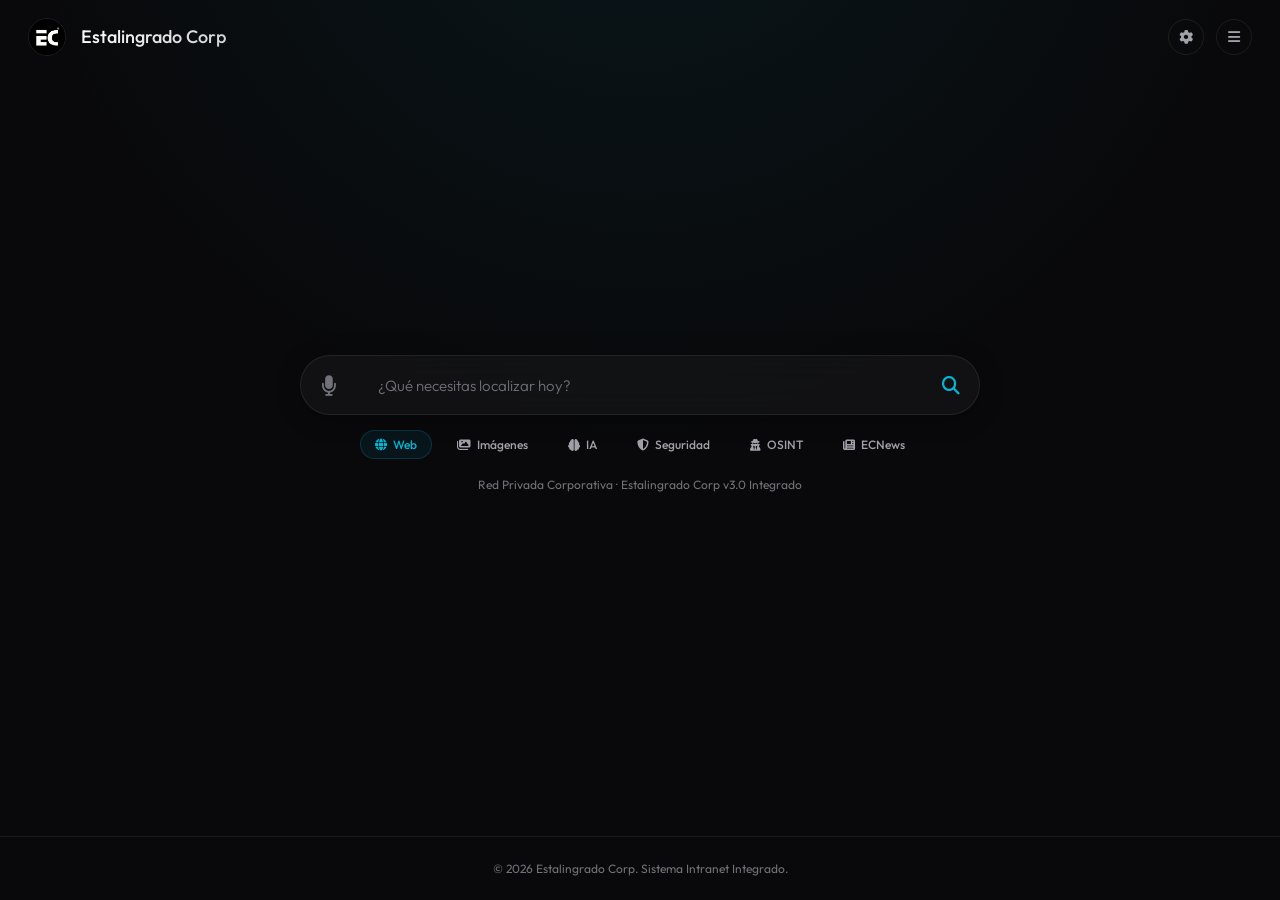
<file: index.html>
<!DOCTYPE html>
<html lang="es">
<head>
  <meta charset="UTF-8" />
  <meta name="viewport" content="width=device-width, initial-scale=1.0"/>
  <meta http-equiv="X-Content-Type-Options" content="nosniff">
  <meta name="description" content="Buscador multimotor y dashboard corporativo Estalingrado Corp: 18 motores de búsqueda, tarjetas de APIs en vivo, ECNews y clima. 100% local, sin backend.">
  <link rel="canonical" href="https://estalingradocorp.com.ar/" />
  <meta property="og:url" content="https://estalingradocorp.com.ar/" />
  <meta property="og:site_name" content="Estalingrado Corp" />
  <meta property="og:title" content="Estalingrado Corp | Buscador" />
  <title>Estalingrado Corp | Intranet</title>
  <link rel="icon" href="assets/logo.jpg" />
  <link rel="preconnect" href="https://cdnjs.cloudflare.com" crossorigin>
  <link rel="preconnect" href="https://fonts.googleapis.com">
  <link rel="preconnect" href="https://fonts.gstatic.com" crossorigin>
  <link rel="stylesheet" href="https://cdnjs.cloudflare.com/ajax/libs/font-awesome/6.4.0/css/all.min.css" />
  <link href="https://fonts.googleapis.com/css2?family=Outfit:wght@300;400;500;600;700&display=swap" rel="stylesheet">
  <link rel="stylesheet" href="style.css?v=20261107" />
</head>
<body>
  <!-- LOADER ESTALINGRADO -->
  <div id="loading-screen">
      <div class="loader-logo-wrapper">
        <img src="assets/logo.jpg" class="loader-logo" alt="Logo" loading="lazy">
      </div>
    <p class="loader-text">ESTALINGRADO CORP</p>
    <div class="loading-bar"><div id="loading-progress-bar"></div></div>
  </div>

  <div id="main-content">
    <!-- HEADER ESTALINGRADO -->
    <header>
      <div class="brand" onclick="location.reload()">
        <img id="main-logo" src="assets/logo.jpg" alt="Logo Estalingrado Corp" loading="lazy"/>
        <h1><span class="brand-text">Estalingrado Corp</span></h1>
      </div>
      
      <div class="header-actions">
        <button class="top-btn" onclick="window.toggleSettings()" title="Ajustes Motores"><i class="fas fa-cog"></i></button>
        <button class="top-btn" onclick="window.toggleMenu()" title="Menú Principal"><i class="fas fa-bars"></i></button>
      </div>

      <!-- PANELES FLOTANTES -->
      <div id="settingsPanel" class="floating-panel">
        <strong>Motores de Búsqueda</strong>
        <label><input type="checkbox" value="Google" checked> Google</label>
        <label><input type="checkbox" value="Bing" checked> Bing</label>
        <label><input type="checkbox" value="Yahoo" checked> Yahoo</label>
        <label><input type="checkbox" value="DuckDuckGo" checked> DuckDuckGo</label>
        <label><input type="checkbox" value="Yandex" checked> Yandex</label>
        <label><input type="checkbox" value="Brave" checked> Brave</label>
        <label><input type="checkbox" value="Baidu" checked> Baidu</label>
        <label><input type="checkbox" value="Startpage" checked> Startpage</label>
        <label><input type="checkbox" value="Ecosia" checked> Ecosia</label>
        <label><input type="checkbox" value="Wikipedia" checked> Wikipedia</label>
        <label><input type="checkbox" value="InternetArchive" checked> Internet Archive</label>
        <label><input type="checkbox" value="SearXNG" checked> SearXNG</label>
        <label><input type="checkbox" value="Mojeek" checked> Mojeek</label>
        <label><input type="checkbox" value="Gibiru" checked> Gibiru</label>
        <label><input type="checkbox" value="Swisscows" checked> Swisscows</label>
        <label><input type="checkbox" value="Ask" checked> Ask.com</label>
        <label><input type="checkbox" value="AOL" checked> AOL</label>
        <label><input type="checkbox" value="Naver" checked> Naver</label>
        <label><input type="checkbox" value="Sogou" checked> Sogou</label>
        
        <strong>Visualización</strong>
        <a href="#" onclick="window.toggleFullScreen(); UI.closeAllPanels(); return false;"><i class="fas fa-expand"></i> Pantalla Grande</a>
        
        <button class="panel-btn danger" onclick="window.clearHistory()"><i class="fas fa-trash-alt"></i> Borrar Historial</button>
      </div>

      <div id="menuPanel" class="floating-panel">
        <strong>Intra-net</strong>
        <a href="https://estalingradocorp.com.ar/market.html"><i class="fas fa-store"></i> EC Market</a>
        <a href="https://nicotips27.github.io/ec-download/"><i class="fas fa-download"></i> EC Download</a>
        <a href="https://estalingradocorp.github.io/ECsendpro/"><i class="fas fa-share-nodes"></i> Transfiere archivos entre dispositivos (ECSend)</a>
        <a href="https://nicotips27.github.io/EC-chanel/"><i class="fas fa-tv"></i> EC Channel</a>
        <a href="https://nicotips27.github.io/ECnews/"><i class="fas fa-newspaper"></i> ECnews</a>
        <a href="https://estalingradocorp.github.io/Intra-net/"><i class="fas fa-building"></i> Intra-net Web</a>
        <a href="BigData/Bigdata.html"><i class="fas fa-database"></i> Big-Data</a>
        <strong>Administrativo</strong>
        <a href="https://estalingradocorp.com.ar/inicio.html"><i class="fas fa-globe"></i> Página de la Empresa</a>
        <strong>Soporte</strong>
        <a href="https://estalingradocorp.com.ar/soporte/soporte.html"><i class="fas fa-headset"></i> Soporte</a>
        <a href="#" onclick="window.toggleHelp(); return false;"><i class="fas fa-info-circle"></i> Guía de Uso</a>
        <a href="#" onclick="window.mostrarPoliticaPrivacidad(); return false;"><i class="fas fa-shield-alt"></i> Privacidad</a>
      </div>
    </header>

    <!-- BÚSQUEDA CENTRAL -->
    <div class="search-container" id="main-search">
      <form class="search-box" onsubmit="event.preventDefault(); window.search();">
        <div class="search-wrapper">
          <button class="voice-search-button" type="button" onclick="window.startVoiceSearch()" aria-label="Dictar" id="voiceSearchButton">
            <i class="fas fa-microphone"></i>
          </button>
          
          <input type="text" id="query" class="search-input" placeholder="¿Qué necesitas localizar hoy?" autocomplete="off" />
          
          <button class="search-button" type="submit" aria-label="Buscar">
            <i class="fas fa-search"></i>
          </button>
          
          <div id="suggestionsContainer"></div>
        </div>
        
        <div class="search-tabs">
          <button type="button" class="search-tab active" id="tab-web" onclick="window.setSearchMode('web')"><i class="fas fa-globe"></i> Web</button>
          <button type="button" class="search-tab" id="tab-images" onclick="window.setSearchMode('images')"><i class="fas fa-images"></i> Imágenes</button>
          <button type="button" class="search-tab" id="tab-ai" onclick="window.setSearchMode('ai')"><i class="fas fa-brain"></i> IA</button>
          <button type="button" class="search-tab" id="tab-security" onclick="window.setSearchMode('security')"><i class="fas fa-shield-halved"></i> Seguridad</button>
          <button type="button" class="search-tab" id="tab-osint" onclick="window.setSearchMode('osint')"><i class="fas fa-user-secret"></i> OSINT</button>
          <button type="button" class="search-tab" onclick="window.toggleDashboardView()"><i class="fas fa-newspaper"></i> ECNews</button>
        </div>

        <div class="search-slogan">Red Privada Corporativa · Estalingrado Corp v3.0 Integrado</div>
      </form>
    </div>

    <!-- DASHBOARD Y PRIVACIDAD -->
    <div id="dashboard">
      <div class="dashboard-header">
        <h2><i class="fas fa-satellite-dish" style="color:var(--primary);"></i> ECNews</h2>
        <div class="dashboard-actions">
            <button class="btn btn-primary" onclick="UI.loadDashboard(true)"><i class="fas fa-sync"></i> Recargar</button>
            <button class="btn btn-secondary" onclick="window.location.href='https://nicotips27.github.io/ECnews/'" style="background: rgba(139, 92, 246, 0.2); border-color: rgba(139, 92, 246, 0.4);"><i class="fas fa-globe"></i> Ir a ECnews</button>
            <button class="btn btn-secondary" onclick="window.toggleDashboardView()"><i class="fas fa-arrow-left"></i> Volver al Buscador</button>
        </div>
      </div>
      
      <div class="news-dashboard-container">
        <!-- Banner de Titulares (Ticker) -->
        <div class="news-ticker-container">
          <div class="ticker-label"><i class="fas fa-bolt"></i> ÚLTIMA HORA</div>
          <div class="ticker-wrap">
            <div class="ticker" id="news-ticker-content">
              <span style="color:var(--text-muted);"><i class="fas fa-spinner fa-spin"></i> Obteniendo titulares globales...</span>
            </div>
          </div>
        </div>

        <!-- Widget Clima -->
        <div class="weather-widget" id="weatherWidget">
          <div class="weather-header">
            <h3><i class="fas fa-cloud-sun"></i> Clima</h3>
            <form class="weather-city-form" onsubmit="event.preventDefault(); WeatherWidget.setCity(document.getElementById('weather-city-input').value);">
              <input type="text" id="weather-city-input" class="weather-city-input" placeholder="Ej: Buenos Aires, Argentina..." autocomplete="off">
              <button type="submit" class="weather-btn"><i class="fas fa-search"></i> Cambiar</button>
            </form>
          </div>
          <div class="weather-body" id="weather-body">
            <span class="weather-loading"><i class="fas fa-spinner fa-spin"></i> Cargando clima...</span>
          </div>
        </div>

        <!-- Prensa Escrita Latinoamericana -->
        <div class="written-press-container">
          <h3><i class="fas fa-globe-americas" style="color:var(--secondary);"></i> Prensa Escrita Internacional y LATAM</h3>
          <div id="latam-news-grid" class="news-grid">
            <!-- Las tarjetas de noticias se inyectarán aquí -->
          </div>
        </div>
      </div>
    </div>

    <!-- CONTENEDOR DE RESULTADOS -->
    <div class="results-container" id="resultsContainer">
      <div class="disclaimer">
        <img id="result-logo" src="assets/logo.jpg" alt="Logo" loading="lazy"/>
        <div>
            <strong style="color: var(--text); display: block; margin-bottom: 3px;">Navegación Privada Estalingrado Corp</strong>
            <span style="opacity: 0.8;">Tus consultas se procesan en paralelo utilizando 10 APIs directas y motores de búsqueda externos.</span>
        </div>
      </div>
      <div id="results"></div>
    </div>
    
    <!-- MODALES EXTRAS -->
    <div id="modal-terminal" class="modal-overlay">
      <div class="modal-content-wrapper terminal-content-wrapper">
        <div style="display:flex; justify-content:space-between; margin-bottom:15px; border-bottom:1px solid #30363d; padding-bottom:10px;">
          <span style="color:#58a6ff; font-family: monospace;"><i class="fas fa-terminal"></i> Estalingrado CLI</span>
          <button class="close-modal" onclick="window.toggleTerminal()">×</button>
        </div>
        <div id="terminal-content" style="color:#c9d1d9; font-size:13px; min-height:100px;"></div>
        <button id="copy-cmd" class="btn btn-primary" style="margin-top:20px; width:100%; background:#238636; border:none; font-family: monospace;"><i class="fas fa-copy"></i> Copiar Comando</button>
      </div>
    </div>

    <div id="help-modal" class="modal-overlay">
      <div class="modal-content-wrapper help-content-wrapper">
        <button class="close-modal" onclick="window.toggleHelp()">×</button>
        <h2><i class="fas fa-book-open" style="color:var(--primary);"></i> Guía de Uso</h2>
        <p class="help-lead">Todo se ejecuta en tu navegador. Elegí una pestaña, escribí la consulta y presioná <span class="help-kbd">Enter</span>. Los ejemplos del final son clicables.</p>

        <h3 class="help-section"><i class="fas fa-layer-group"></i> 1. Elegí el modo correcto</h3>
        <div class="help-modes">
          <div class="help-mode">
            <strong><i class="fas fa-globe"></i> Web</strong>
            <span>Busca en los motores activos y agrega tarjetas inteligentes.</span>
            <code>inteligencia artificial</code>
          </div>
          <div class="help-mode">
            <strong><i class="fas fa-images"></i> Imágenes</strong>
            <span>Abre la consulta en Google, Bing, Yandex, DuckDuckGo y Pinterest.</span>
            <code>paisajes de montaña</code>
          </div>
          <div class="help-mode">
            <strong><i class="fas fa-brain"></i> IA</strong>
            <span>Lleva tu pregunta a ChatGPT, Gemini, Perplexity, Claude o DeepSeek.</span>
            <code>explicá blockchain</code>
          </div>
          <div class="help-mode">
            <strong><i class="fas fa-shield-halved"></i> Seguridad</strong>
            <span>Shodan: puertos y servicios expuestos de una IP o dispositivo. Requiere API key gratuita.</span>
            <code>8.8.8.8</code>
          </div>
          <div class="help-mode">
            <strong><i class="fas fa-user-secret"></i> OSINT</strong>
            <span>Analiza datos públicos sin API keys: IP, dominio, email, usuario, hash, URL o teléfono.</span>
            <code>example.com</code>
          </div>
          <div class="help-mode">
            <strong><i class="fas fa-newspaper"></i> ECNews</strong>
            <span>Dashboard de noticias, clima y prensa LATAM.</span>
            <span>Se abre con el botón ECNews de las pestañas.</span>
          </div>
        </div>

        <h3 class="help-section"><i class="fas fa-user-secret"></i> 2. OSINT: qué podés escribir</h3>
        <div class="help-table-wrap">
          <table class="help-table">
            <thead>
              <tr><th>Escribí</th><th>Se detecta</th><th>Qué vas a ver</th></tr>
            </thead>
            <tbody>
              <tr><td><code>8.8.8.8</code></td><td>IP</td><td>Geolocalización, ASN, puertos y CVEs observados</td></tr>
              <tr><td><code>example.com</code></td><td>Dominio</td><td>DNS, whois/RDAP, subdominios e histórico</td></tr>
              <tr><td><code>ana@example.com</code></td><td>Email</td><td>Gravatar (solo hash), MX, SPF y DMARC</td></tr>
              <tr><td><code>torvalds</code> o <code>@torvalds</code></td><td>Usuario</td><td>GitHub y enlaces a 12 plataformas</td></tr>
              <tr><td><code>d41d8cd98f00b204e9800998ecf8427e</code></td><td>Hash</td><td>Algoritmo y enlaces a VirusTotal, Triage, etc.</td></tr>
              <tr><td><code>https://example.com/ruta</code></td><td>URL</td><td>Componentes, dominio subyacente e histórico</td></tr>
              <tr><td><code>+54 9 11 5555-1234</code></td><td>Teléfono</td><td>Dígitos normalizados y búsqueda inversa externa</td></tr>
              <tr><td>otra frase</td><td>Consulta libre</td><td>Google Dorks y directorio de herramientas</td></tr>
            </tbody>
          </table>
        </div>
        <p class="help-note"><i class="fas fa-scale-balanced"></i> El modo OSINT solo consulta fuentes públicas y datos pasivos. No escanea puertos, no prueba credenciales y no accede a sistemas. Cada tarjeta indica la fuente; los enlaces del directorio abren servicios de terceros.</p>

        <h3 class="help-section"><i class="fas fa-terminal"></i> 3. Comandos con barra</h3>
        <div class="help-table-wrap">
          <table class="help-table">
            <tbody>
              <tr><td><code>/ai [pregunta]</code></td><td>Respuesta simulada local. Para IA real usá la pestaña <strong>IA</strong>.</td></tr>
              <tr><td><code>/clima [ciudad]</code></td><td>Clima real con Open-Meteo. También funciona <code>clima en [ciudad]</code>.</td></tr>
              <tr><td><code>/traducir [texto]</code></td><td>Traducción simulada local: no envía el texto a ningún servicio.</td></tr>
            </tbody>
          </table>
        </div>
        <p class="help-note">Escribí el comando con un espacio antes del dato: <code>/clima Madrid</code> o <code>/clima Buenos Aires</code>.</p>

        <h3 class="help-section"><i class="fas fa-wand-magic-sparkles"></i> 4. Palabras que activan tarjetas (modo Web)</h3>
        <div class="help-table-wrap">
          <table class="help-table">
            <thead>
              <tr><th>Escribí</th><th>Tarjeta</th></tr>
            </thead>
            <tbody>
              <tr><td><code>/clima Madrid</code> · <code>clima en Madrid</code></td><td>Clima actual</td></tr>
              <tr><td><code>precio bitcoin</code> · <code>acciones apple</code></td><td>Mercados y cripto</td></tr>
              <tr><td><code>github torvalds</code></td><td>Perfil de GitHub</td></tr>
              <tr><td><code>pokemon pikachu</code></td><td>Pokédex</td></tr>
              <tr><td><code>definir entropía</code> · <code>significado de sesgo</code></td><td>Diccionario</td></tr>
              <tr><td><code>pais Japón</code></td><td>Ficha del país</td></tr>
              <tr><td><code>receta paella</code></td><td>Receta</td></tr>
              <tr><td><code>noticias inteligencia artificial</code></td><td>Noticias tech</td></tr>
              <tr><td><code>libro Cien años de soledad</code></td><td>Libros</td></tr>
              <tr><td><code>serie Dark</code> · <code>canción Bohemian Rhapsody</code></td><td>TV / música</td></tr>
              <tr><td><code>spacex</code></td><td>Último lanzamiento</td></tr>
              <tr><td><code>perro</code></td><td>Foto aleatoria</td></tr>
              <tr><td><code>archivo historia de internet</code></td><td>Internet Archive</td></tr>
              <tr><td><code>imagen de gatos</code></td><td>Búsqueda de imágenes</td></tr>
              <tr><td>Una ciudad o país solo</td><td>Mapa + clima (OpenStreetMap)</td></tr>
              <tr><td>Cualquier entidad corta</td><td>Wikipedia + DuckDuckGo</td></tr>
            </tbody>
          </table>
        </div>

        <h3 class="help-section"><i class="fas fa-keyboard"></i> 5. Atajos y ajustes</h3>
        <div class="help-table-wrap">
          <table class="help-table">
            <tbody>
              <tr><td><span class="help-kbd">Ctrl</span> + <span class="help-kbd">K</span></td><td>Enfocar la barra de búsqueda</td></tr>
              <tr><td><span class="help-kbd">Ctrl</span> + <span class="help-kbd">D</span></td><td>Abrir o cerrar ECNews</td></tr>
              <tr><td><span class="help-kbd">Enter</span></td><td>Buscar</td></tr>
              <tr><td><span class="help-kbd">Esc</span></td><td>Cerrar paneles/modales o detener el dictado</td></tr>
              <tr><td><i class="fas fa-microphone"></i> Micrófono</td><td>Dictado por voz (Chrome/Edge)</td></tr>
              <tr><td><i class="fas fa-cog"></i> Ajustes</td><td>Activar/desactivar motores y borrar historial</td></tr>
              <tr><td><i class="fas fa-bars"></i> Menú</td><td>Accesos a la intranet y esta guía</td></tr>
            </tbody>
          </table>
        </div>

        <h3 class="help-section"><i class="fas fa-play"></i> 6. Probá un ejemplo</h3>
        <div class="help-examples">
          <button class="help-example" onclick="window.runHelpExample('example.com','osint')"><i class="fas fa-user-secret"></i> example.com</button>
          <button class="help-example" onclick="window.runHelpExample('8.8.8.8','osint')"><i class="fas fa-network-wired"></i> 8.8.8.8</button>
          <button class="help-example" onclick="window.runHelpExample('torvalds','osint')"><i class="fas fa-user"></i> torvalds</button>
          <button class="help-example" onclick="window.runHelpExample('/clima Buenos Aires')"><i class="fas fa-cloud-sun"></i> /clima Buenos Aires</button>
          <button class="help-example" onclick="window.runHelpExample('github torvalds')"><i class="fab fa-github"></i> github torvalds</button>
          <button class="help-example" onclick="window.runHelpExample('precio bitcoin')"><i class="fas fa-chart-line"></i> precio bitcoin</button>
          <button class="help-example" onclick="window.runHelpExample('/ai qué es OSINT')"><i class="fas fa-brain"></i> /ai qué es OSINT</button>
        </div>
        <p class="help-note"><i class="fas fa-circle-info"></i> La clave de Shodan y el historial se guardan solo en tu navegador. Nada se envía a Estalingrado Corp.</p>
        <button class="btn btn-secondary" style="margin-top:16px;" onclick="window.toggleHelp()"><i class="fas fa-times"></i> Cerrar guía</button>
      </div>
    </div>

    <div id="privacy-modal" class="modal-overlay">
      <div class="modal-content-wrapper privacy-content-wrapper">
        <button class="close-modal" onclick="window.mostrarPoliticaPrivacidad()">×</button>
        <h2><i class="fas fa-shield-halved" style="color:var(--primary);"></i> Política de Privacidad</h2>
        <div class="privacy-badge"><i class="fas fa-shield-check"></i> Estalingrado Corp no recopila datos personales</div>
        <div class="privacy-chips">
          <span class="privacy-chip"><i class="fas fa-user-xmark"></i> Sin cuentas</span>
          <span class="privacy-chip"><i class="fas fa-ban"></i> Sin registro</span>
          <span class="privacy-chip"><i class="fas fa-server"></i> Sin backend</span>
          <span class="privacy-chip"><i class="fas fa-laptop"></i> 100% local</span>
        </div>
        <p class="privacy-lead">Este buscador funciona por completo en tu navegador. No creás una cuenta, no completás formularios y no registramos tus búsquedas: todo queda en tu dispositivo. Solo dejás de estar cubierto cuando la búsqueda sale a un tercero (motores externos o APIs públicas), tal como se explica a continuación.</p>
        <div class="privacy-grid">
          <div class="privacy-card">
            <strong><i class="fas fa-laptop"></i> 1 · Entorno local</strong>
            <span>Búsquedas, marcadores, historial y ajustes se guardan únicamente en el <code>localStorage</code> de tu navegador. Estalingrado Corp no los transmite ni los almacena en servidores externos.</span>
          </div>
          <div class="privacy-card">
            <strong><i class="fas fa-cloud"></i> 2 · APIs de terceros</strong>
            <span>Las tarjetas enriquecidas (clima, mapas, criptomonedas, libros) consultan servicios públicos directamente desde tu IP — Open-Meteo, OpenStreetMap, Open Library y similares. Esos servicios pueden registrar tu IP pública.</span>
          </div>
          <div class="privacy-card">
            <strong><i class="fas fa-arrow-up-right-from-square"></i> 3 · Enlaces externos</strong>
            <span>Al pulsar un motor tradicional (Google, Bing, etc.) salís de la intranet y pasás a estar sujeto a las políticas de rastreo de ese buscador.</span>
          </div>
          <div class="privacy-card">
            <strong><i class="fas fa-user-secret"></i> 4 · Modo OSINT</strong>
            <span>Consulta fuentes públicas directamente desde tu IP: DNS de Google, RDAP, Certificate Transparency, InternetDB de Shodan, ipwho.is, Wayback Machine y GitHub. No envía tu consulta a Estalingrado Corp. Las búsquedas de emails usan solo el hash MD5 para Gravatar: el email no se transmite. Los enlaces del directorio te llevan a servicios de terceros con sus propias políticas.</span>
          </div>
        </div>
        <p class="privacy-note"><i class="fas fa-circle-info"></i>En resumen: tu actividad permanece en tu dispositivo. El único tránsito de red adicional es el que hacen, desde tu IP, las APIs y fuentes públicas que consultás.</p>
      </div>
    </div>

    <div id="toast-container"></div>

    <footer>
      <p>&copy; 2026 Estalingrado Corp. Sistema Intranet Integrado.</p>
    </footer>
  </div>

<script src="osint.js?v=20261106" defer></script>
<script src="app.js?v=20261107" defer></script>
</body>
</html>
</file>
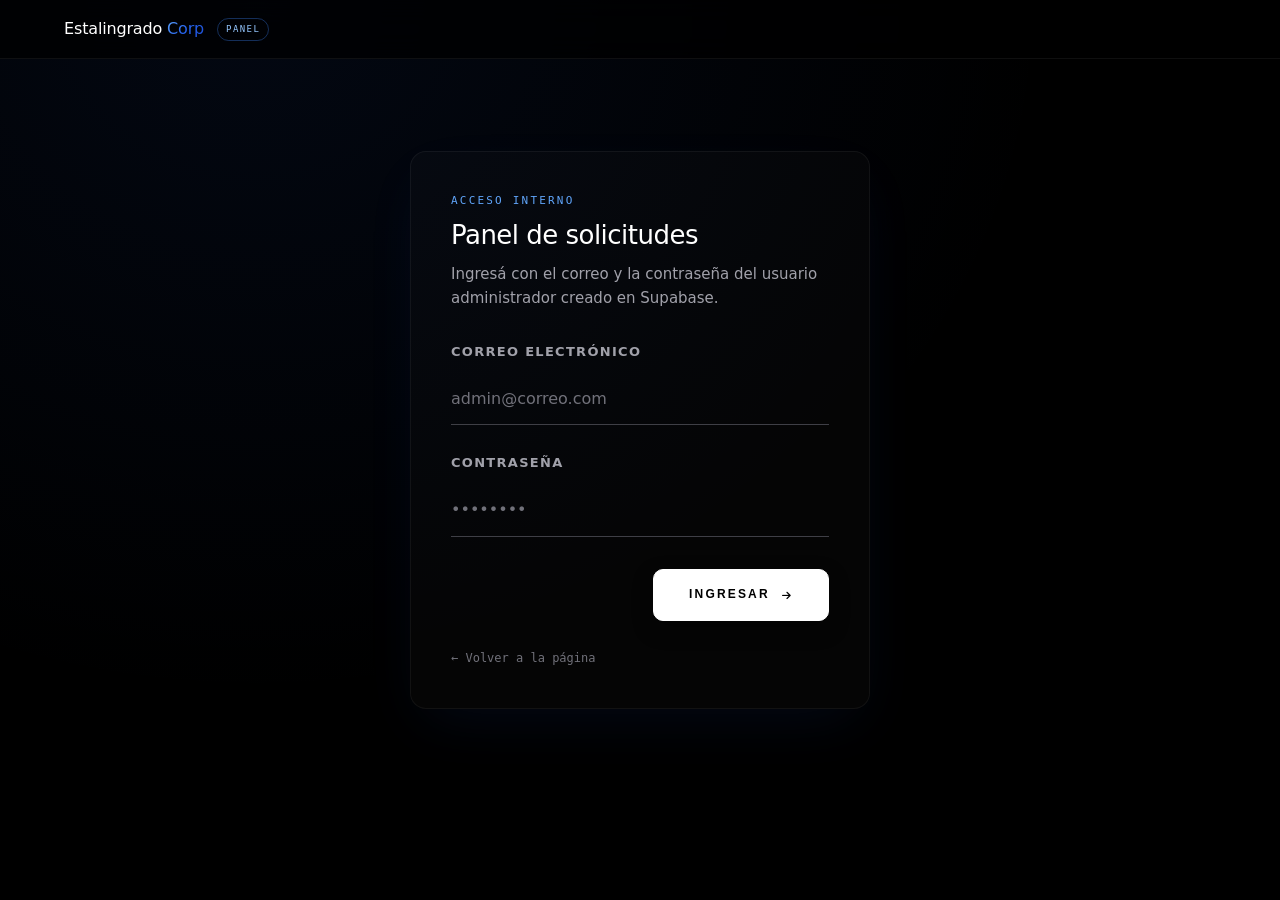
<file: admin.html>
<!DOCTYPE html>
<html lang="es">
<head>
<meta charset="UTF-8">
<meta name="viewport" content="width=device-width, initial-scale=1.0">
<title>Panel interno — Estalingrado Corp</title>
<meta name="robots" content="noindex">
<link rel="canonical" href="https://estalingradocorp.com.ar/soporte/admin.html">
<meta http-equiv="refresh" content="0; url=soporte/admin.html">
<script>location.replace('soporte/admin.html');</script>
</head>
<body>
<p>El panel interno se mudó a <a href="soporte/admin.html">soporte/admin.html</a>.</p>
</body>
</html>
</file>
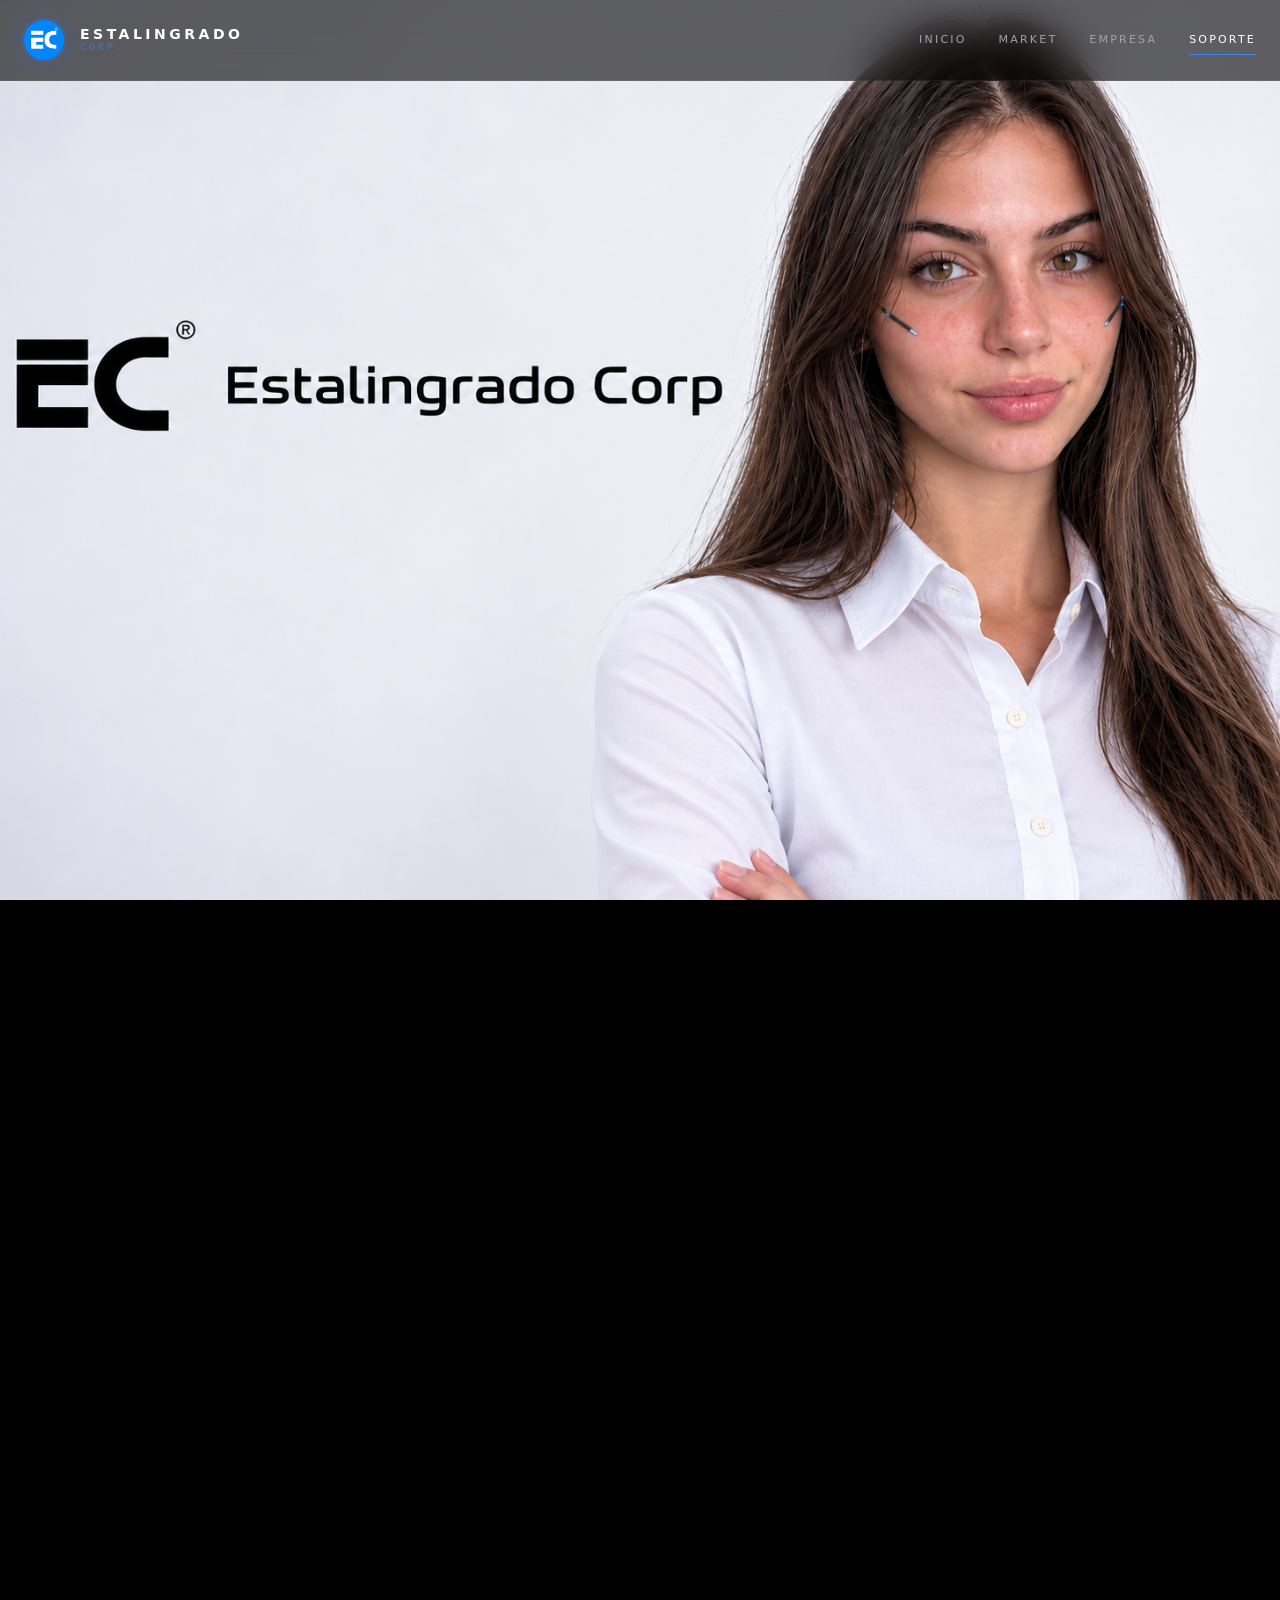
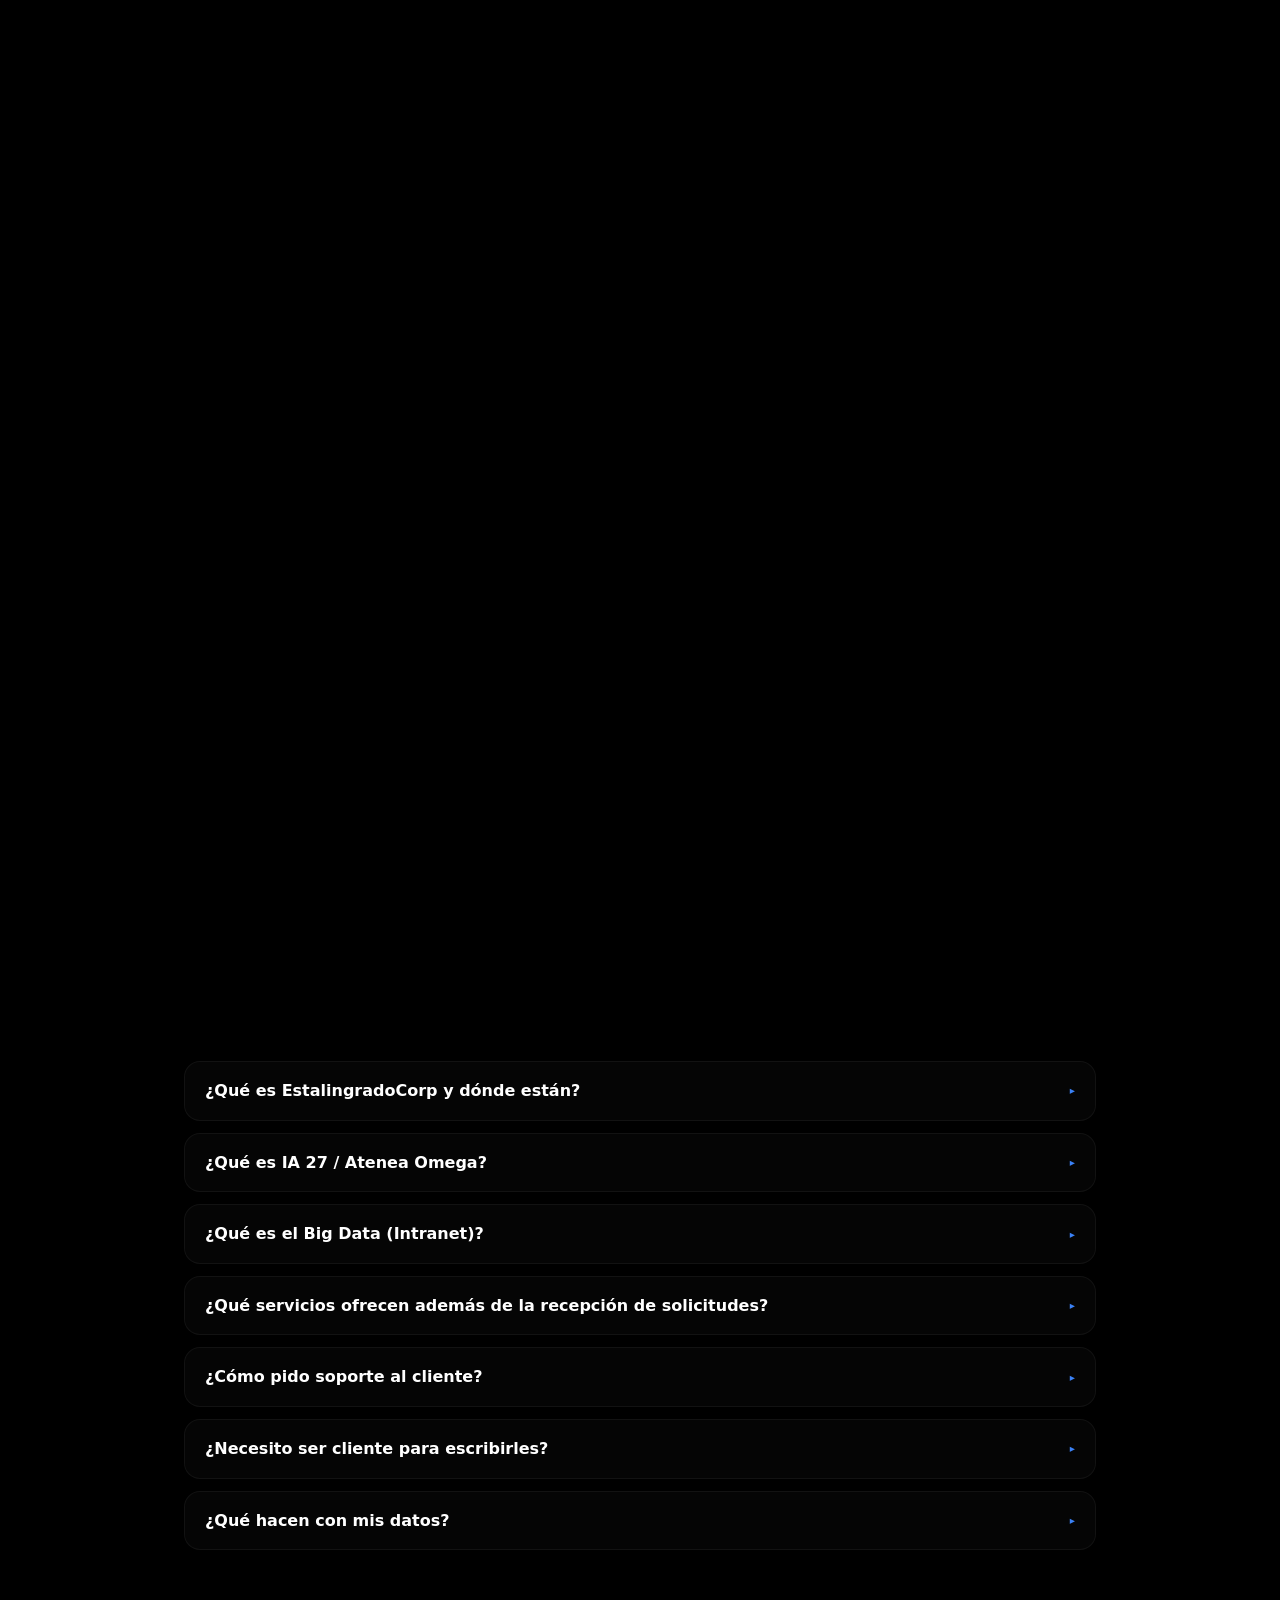
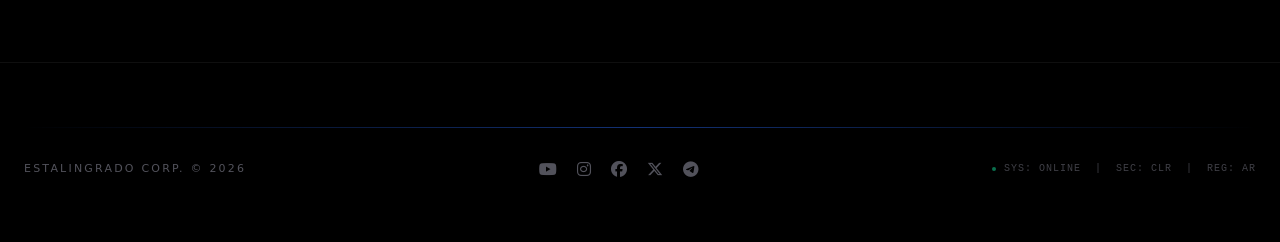
<file: soporte.html>
<!DOCTYPE html>
<html lang="es">
<head>
<meta charset="UTF-8">
<meta name="viewport" content="width=device-width, initial-scale=1.0">
<title>Soporte al cliente — Estalingrado Corp</title>
<meta name="robots" content="noindex">
<link rel="canonical" href="https://estalingradocorp.com.ar/soporte/soporte.html">
<meta http-equiv="refresh" content="0; url=soporte/soporte.html">
<script>location.replace('soporte/soporte.html');</script>
</head>
<body>
<p>La página de soporte se mudó a <a href="soporte/soporte.html">soporte/soporte.html</a>.</p>
</body>
</html>
</file>
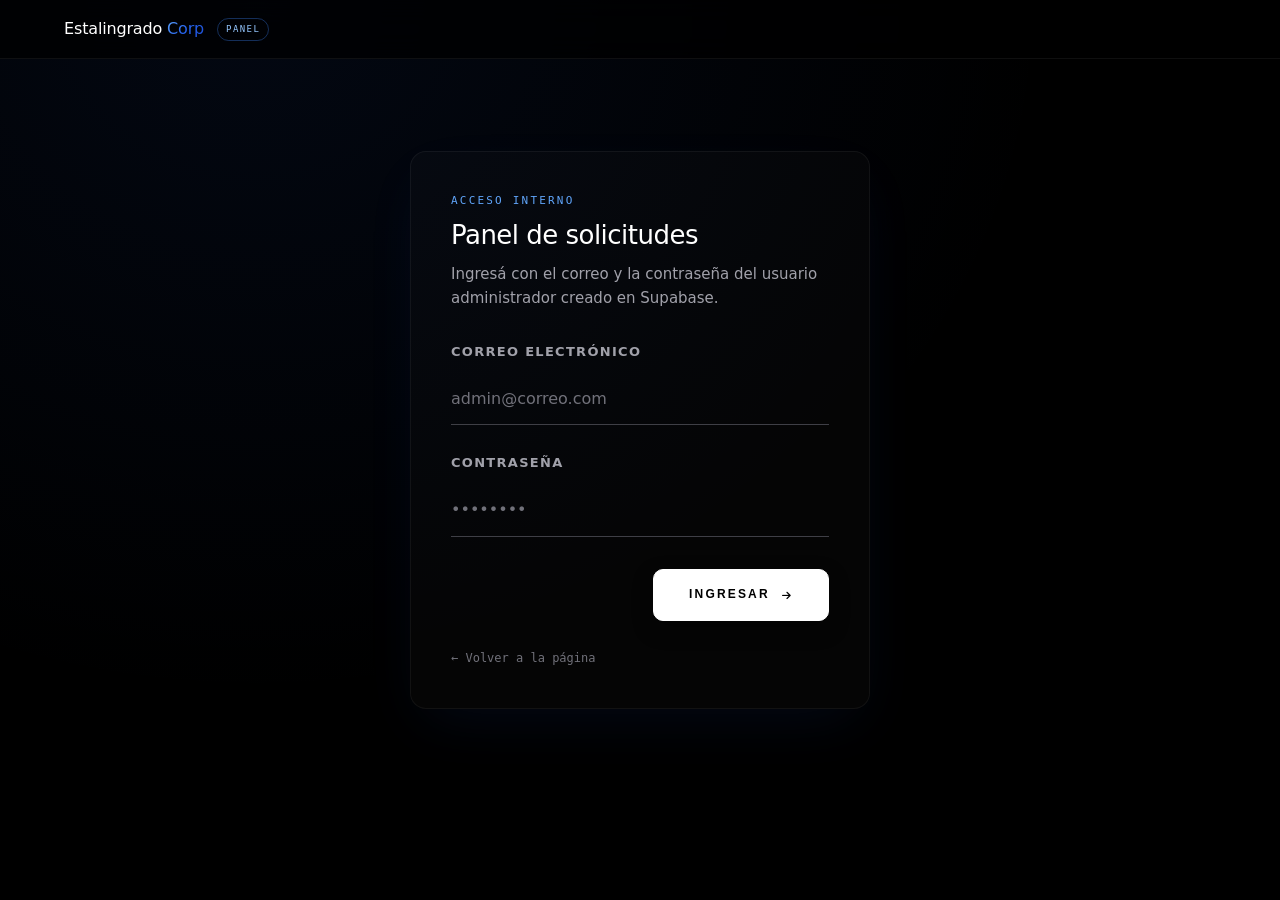
<file: soporte/admin.html>
<!DOCTYPE html>
<html lang="es">
<head>
<meta charset="UTF-8">
<meta name="viewport" content="width=device-width, initial-scale=1.0">
<title>Panel · Estalingrado Corp</title>
<meta name="robots" content="noindex, nofollow, noarchive">
<meta name="description" content="Panel interno de Estalingrado Corp. Solo administradores.">
<meta name="referrer" content="strict-origin-when-cross-origin">
<meta http-equiv="Content-Security-Policy" content="default-src 'self'; img-src 'self' data:; style-src 'self' https://cdnjs.cloudflare.com https://fonts.googleapis.com; font-src https://cdnjs.cloudflare.com https://fonts.gstatic.com; script-src 'self'; connect-src 'self' https://*.supabase.co; object-src 'none'; frame-src 'none'; base-uri 'self'; form-action 'self'; upgrade-insecure-requests">
<link rel="icon" type="image/jpeg" href="assets/favicon.jpg">
<link rel="preconnect" href="https://fonts.googleapis.com">
<link rel="preconnect" href="https://fonts.gstatic.com" crossorigin>
<link href="https://fonts.googleapis.com/css2?family=Inter:wght@200;300;400;500;600;700&family=JetBrains+Mono:wght@300;400;500&display=swap" rel="stylesheet">
<link rel="stylesheet" href="https://cdnjs.cloudflare.com/ajax/libs/font-awesome/6.5.1/css/all.min.css">
<link rel="stylesheet" href="css/styles.css">
<link rel="stylesheet" href="css/admin.css">
</head>
<body class="admin">

<a class="skip-link" href="#admin-contenido">Saltar al contenido</a>

<header class="admin-head">
  <div class="admin-head__inner">
    <p class="admin-head__brand">Estalingrado <span class="tg">Corp</span> <span class="admin-head__tag">Panel</span></p>
    <div class="admin-head__actions">
      <span class="admin-head__user" id="admin-usuario" hidden></span>
      <button type="button" class="btn btn--outline btn--sm" id="btn-salir" hidden>Salir</button>
    </div>
  </div>
</header>

<main id="admin-contenido" class="admin-main">

  <!-- ===================== LOGIN ===================== -->
  <section class="admin-login" id="vista-login" aria-labelledby="login-titulo">
    <p class="admin-login__eyebrow">Acceso interno</p>
    <h1 class="admin-login__titulo" id="login-titulo">Panel de solicitudes</h1>
    <p class="admin-login__texto">Ingresá con el correo y la contraseña del usuario administrador creado en Supabase.</p>

    <form id="form-login" novalidate>
      <div class="field">
        <label class="field__label" for="login-email">Correo electrónico</label>
        <input class="field__control" type="email" id="login-email" autocomplete="username" required placeholder="admin@correo.com">
      </div>
      <div class="field">
        <label class="field__label" for="login-password">Contraseña</label>
        <input class="field__control" type="password" id="login-password" autocomplete="current-password" required placeholder="••••••••">
      </div>
      <p class="admin-error" id="login-error" role="alert" hidden></p>
      <div class="flow__actions">
        <button type="submit" class="btn btn--solid" id="btn-login">Ingresar <i class="fa-solid fa-arrow-right btn__arrow" aria-hidden="true"></i></button>
      </div>
    </form>

    <p class="admin-login__nota" id="login-nota" hidden></p>
    <p class="admin-login__volver"><a href="index.html">← Volver a la página</a></p>
  </section>

  <!-- ===================== PANEL ===================== -->
  <section id="vista-panel" hidden aria-labelledby="panel-titulo">
    <div class="admin-panel__head">
      <div>
        <h1 class="admin-panel__titulo" id="panel-titulo">Solicitudes recibidas</h1>
        <p class="admin-panel__texto">Los pedidos que llegan desde la página. Los cambios de estado y las notas son internos.</p>
      </div>
    </div>

    <div class="admin-stats" id="admin-stats" aria-label="Resumen por estado"></div>

    <div class="admin-toolbar" role="search" aria-label="Filtros de solicitudes">
      <label class="admin-toolbar__campo">
        <span class="field__label">Buscar</span>
        <input class="field__control" type="search" id="filtro-busqueda" placeholder="Nombre, contacto o descripción">
      </label>
      <label class="admin-toolbar__campo">
        <span class="field__label">Estado</span>
        <select class="field__control" id="filtro-estado">
          <option value="">Todos</option>
          <option value="nueva">Nueva</option>
          <option value="en_revision">En revisión</option>
          <option value="respondida">Respondida</option>
          <option value="cerrada">Cerrada</option>
        </select>
      </label>
      <label class="admin-toolbar__campo">
        <span class="field__label">Servicio</span>
        <select class="field__control" id="filtro-servicio">
              <option value="">Todos</option>
              <option value="tecnico">Servicio técnico</option>
              <option value="web">Sitio web</option>
              <option value="soporte">Soporte</option>
        </select>
      </label>
      <div class="admin-toolbar__acciones">
        <button type="button" class="btn btn--outline btn--sm" id="btn-recargar"><i class="fa-solid fa-rotate" aria-hidden="true"></i> Actualizar</button>
        <button type="button" class="btn btn--outline btn--sm" id="btn-xlsx"><i class="fa-solid fa-file-excel" aria-hidden="true"></i> Exportar Excel</button>
      </div>
    </div>

    <p class="admin-info" id="admin-info" role="status" aria-live="polite"></p>

    <div class="admin-lista" id="lista-solicitudes"></div>
    <p class="admin-vacio" id="admin-vacio" hidden>No hay solicitudes con esos filtros.</p>
  </section>

</main>

<!-- ===================== DETALLE ===================== -->
<dialog class="admin-dialog" id="dialog-solicitud" aria-labelledby="dialog-titulo">
  <div class="admin-dialog__caja">
    <header class="admin-dialog__head">
      <h2 class="admin-dialog__titulo" id="dialog-titulo">Solicitud</h2>
      <button type="button" class="admin-dialog__cerrar" id="btn-cerrar-dialog" aria-label="Cerrar"><i class="fa-solid fa-xmark" aria-hidden="true"></i></button>
    </header>

    <dl class="admin-detalle" id="detalle-datos"></dl>

    <div class="field">
      <label class="field__label" for="detalle-estado">Estado</label>
      <select class="field__control" id="detalle-estado">
        <option value="nueva">Nueva</option>
        <option value="en_revision">En revisión</option>
        <option value="respondida">Respondida</option>
        <option value="cerrada">Cerrada</option>
      </select>
    </div>

    <div class="field">
      <label class="field__label" for="detalle-notas">Notas internas <span class="field__optional">(solo admins)</span></label>
      <textarea class="field__control field__control--area" id="detalle-notas" rows="4" placeholder="Ej.: le respondí por correo el 19/10…"></textarea>
    </div>

    <p class="admin-error" id="detalle-error" role="alert" hidden></p>

    <div class="flow__actions">
      <button type="button" class="btn btn--outline" id="btn-cancelar-detalle">Cerrar</button>
      <button type="button" class="btn btn--solid" id="btn-guardar">Guardar cambios</button>
    </div>
  </div>
</dialog>

<script src="js/config.js"></script>
<script src="js/exportacion.js"></script>
<script src="js/admin.js"></script>
</body>
</html>
</file>
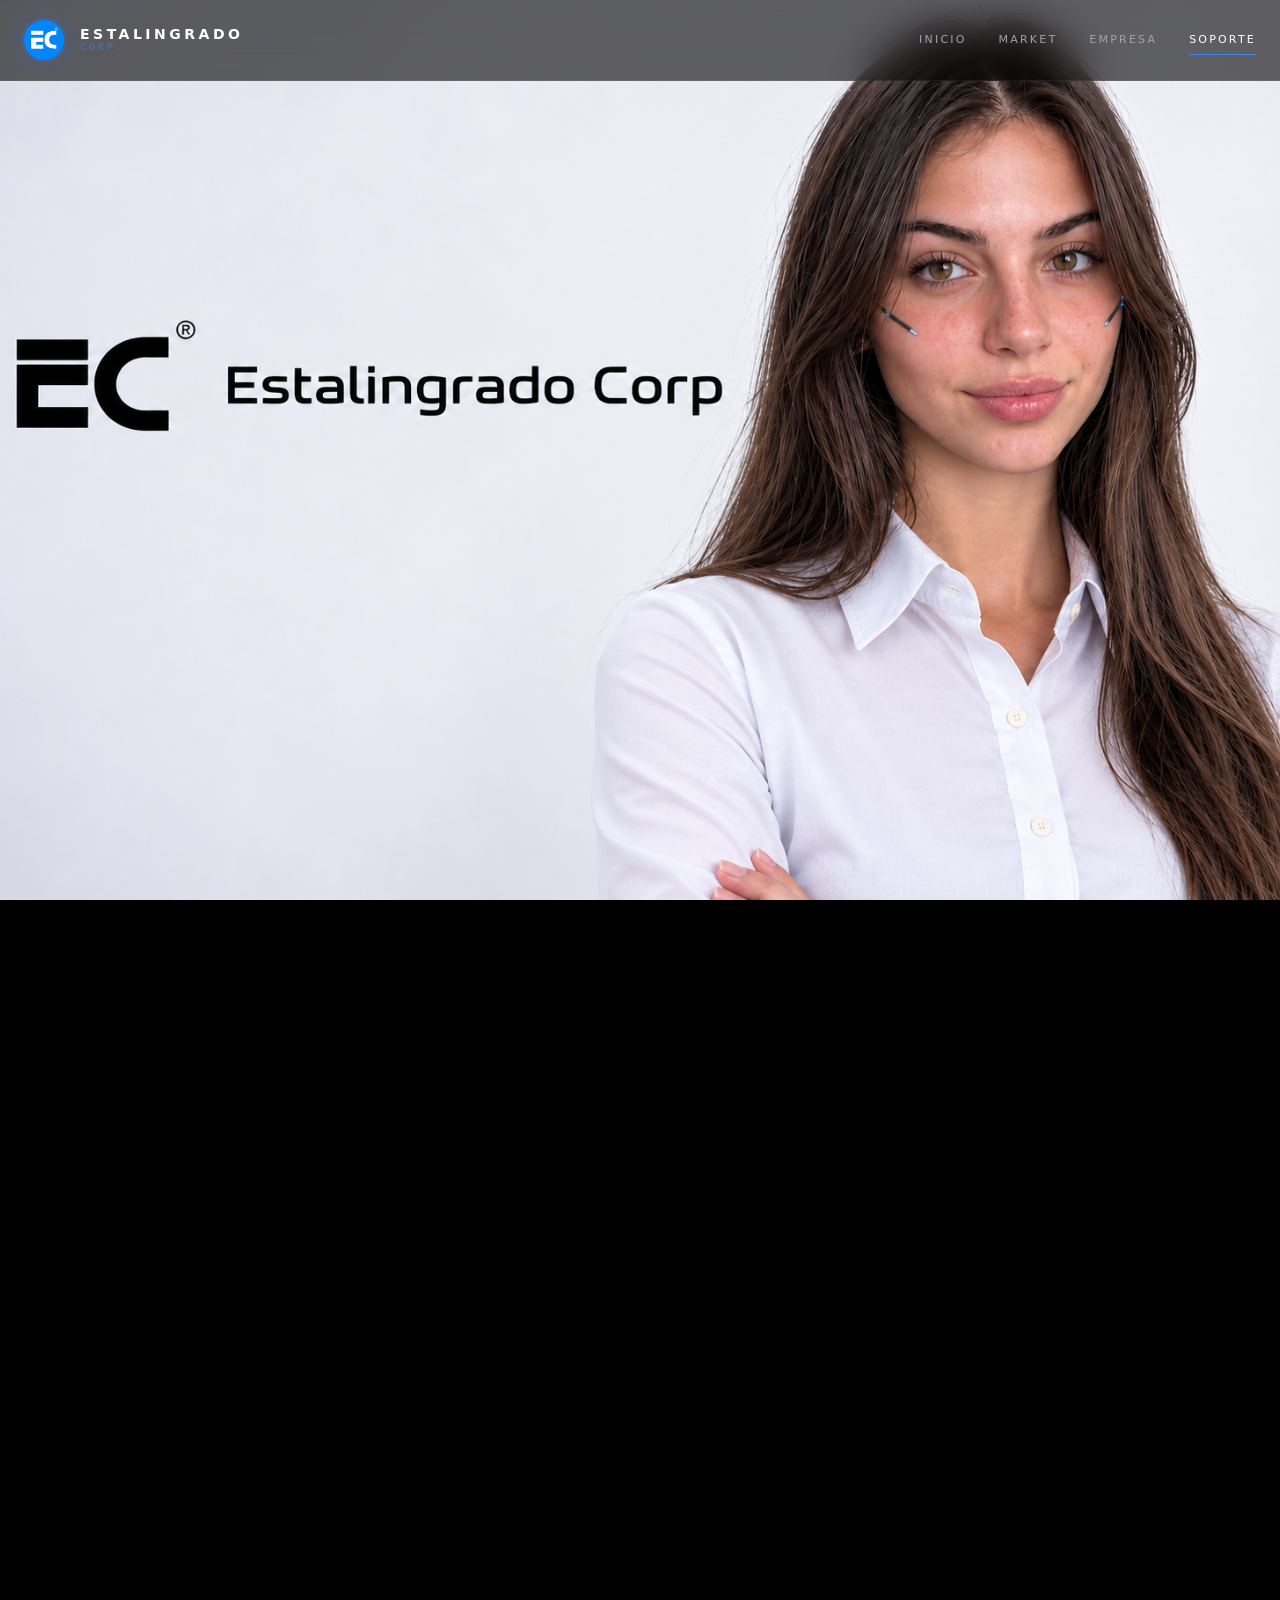
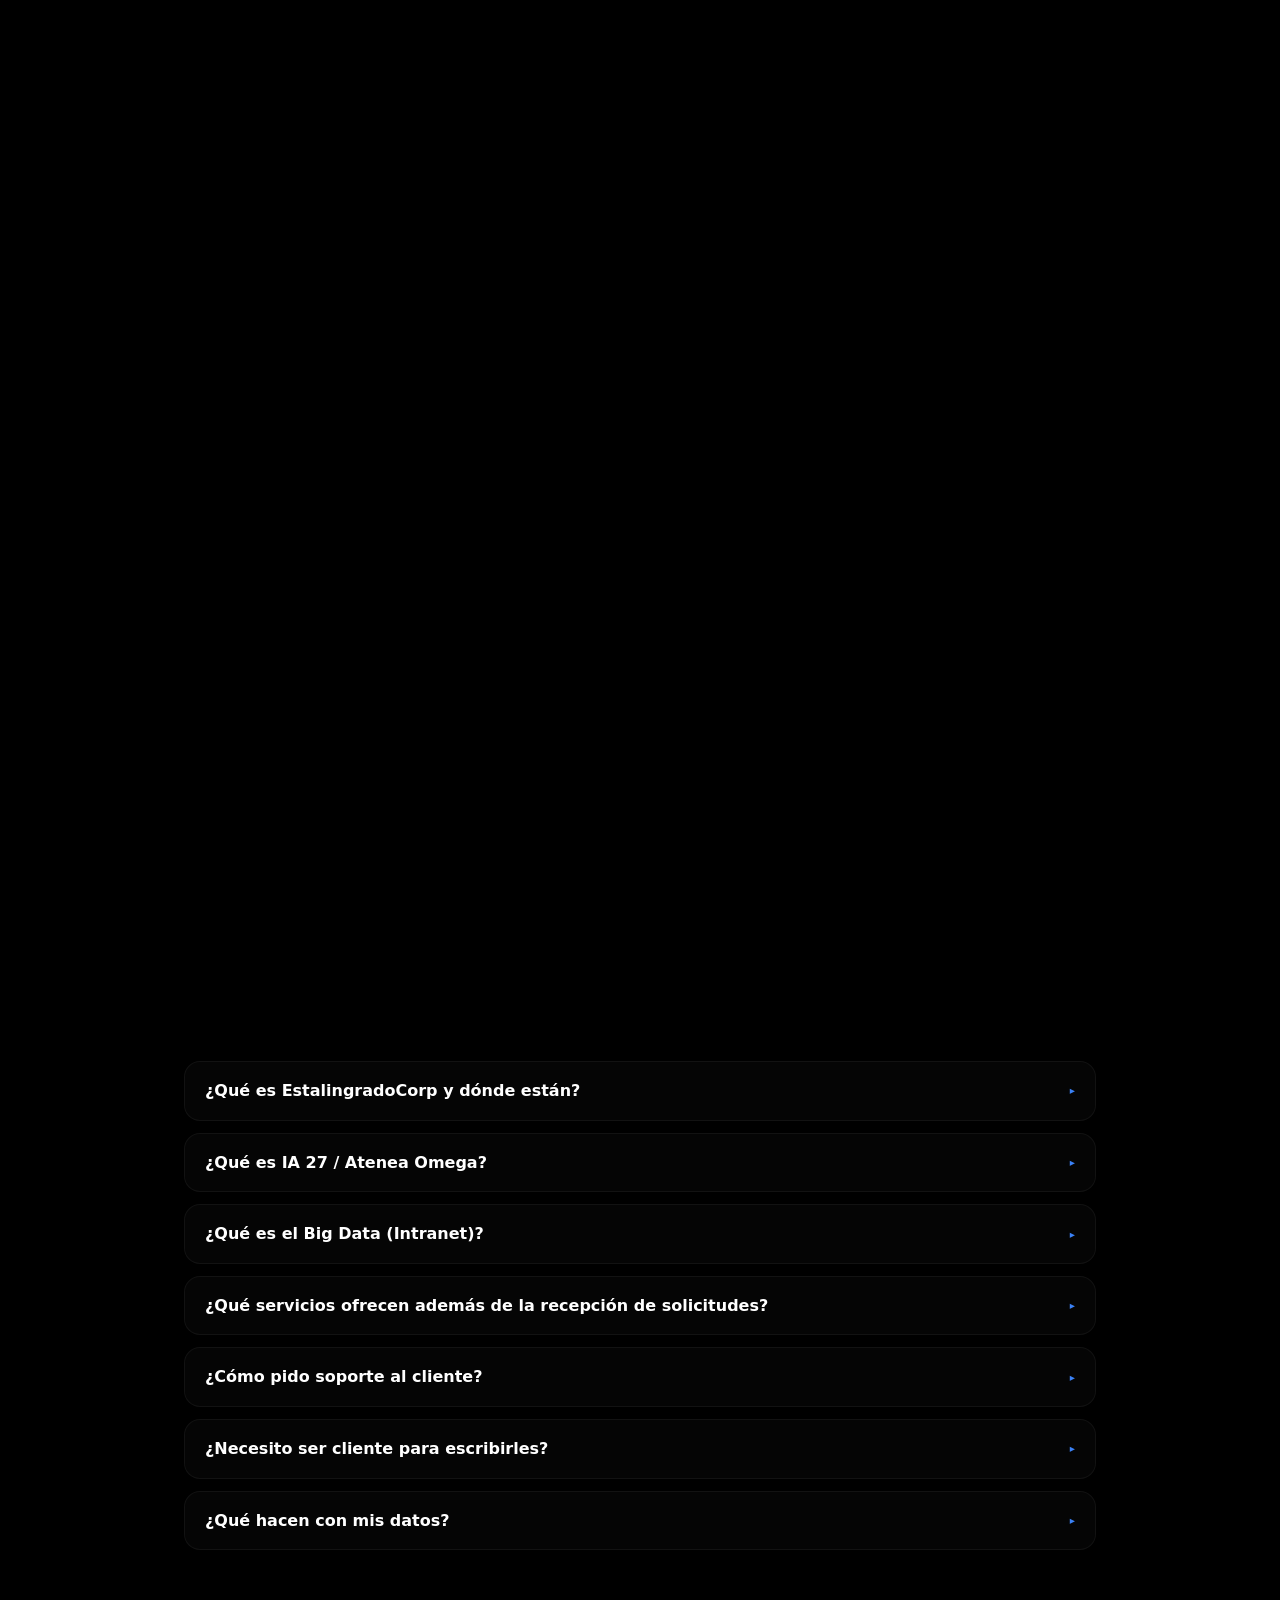
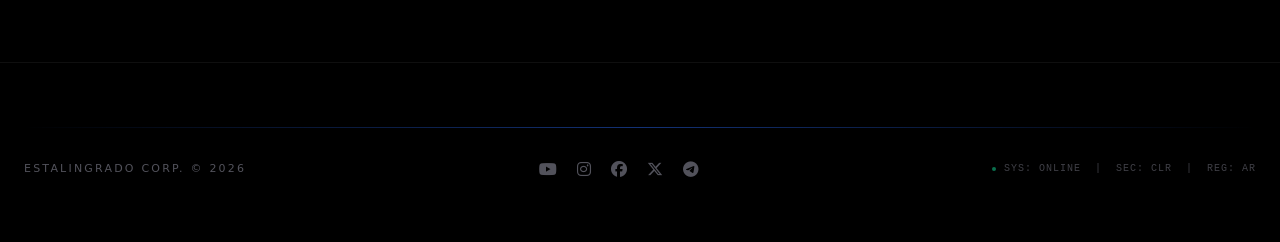
<file: soporte/soporte.html>
<!DOCTYPE html>
<html lang="es">
<head>
<meta charset="UTF-8">
<meta name="viewport" content="width=device-width, initial-scale=1.0">
<title>Soporte al cliente — Estalingrado Corp</title>
<meta name="description" content="Soporte al cliente de Estalingrado Corp en Salta Capital, Argentina: pedí ayuda con consultas, incidencias o reclamos y seguí tu solicitud desde el formulario.">
<meta name="author" content="Estalingrado Corp">
<meta name="referrer" content="strict-origin-when-cross-origin">
<link rel="canonical" href="https://estalingradocorp.com.ar/soporte/soporte.html">
<meta property="og:type" content="website">
<meta property="og:site_name" content="Estalingrado Corp">
<meta property="og:locale" content="es_AR">
<meta property="og:title" content="Soporte al cliente — Estalingrado Corp">
<meta property="og:description" content="Pedí ayuda con consultas, incidencias o reclamos y seguí tu solicitud desde el formulario. Salta Capital, Argentina.">
<meta property="og:url" content="https://estalingradocorp.com.ar/soporte/soporte.html">
<meta property="og:image" content="https://estalingradocorp.com.ar/soporte/Imagenes/imgane%20subpages%20chica.png">
<meta property="og:image:width" content="1535">
<meta property="og:image:height" content="1024">
<meta property="og:image:alt" content="Retrato corporativo de Estalingrado Corp con el logotipo de la empresa">
<meta name="twitter:card" content="summary_large_image">
<meta name="twitter:title" content="Soporte al cliente — Estalingrado Corp">
<meta name="twitter:description" content="Consultas, incidencias y reclamos con el equipo de Estalingrado Corp. Salta Capital, Argentina.">
<meta name="twitter:image" content="https://estalingradocorp.com.ar/soporte/Imagenes/imgane%20subpages%20chica.png">
<meta http-equiv="Content-Security-Policy" content="default-src 'self'; img-src 'self' data:; style-src 'self' https://cdnjs.cloudflare.com https://fonts.googleapis.com; font-src https://cdnjs.cloudflare.com https://fonts.gstatic.com; script-src 'self'; connect-src 'self' https://*.supabase.co; object-src 'none'; frame-src 'none'; base-uri 'self'; form-action 'self'; upgrade-insecure-requests">
<link rel="icon" type="image/jpeg" href="assets/favicon.jpg">
<link rel="preload" as="image" href="Imagenes/imgane%20subpages%20chica.png">
<link rel="preconnect" href="https://fonts.googleapis.com">
<link rel="preconnect" href="https://fonts.gstatic.com" crossorigin>
<link href="https://fonts.googleapis.com/css2?family=Inter:wght@200;300;400;500;600;700&family=JetBrains+Mono:wght@300;400;500&display=swap" rel="stylesheet">
<link rel="stylesheet" href="https://cdnjs.cloudflare.com/ajax/libs/font-awesome/6.5.1/css/all.min.css">
<link rel="stylesheet" href="css/styles.css">
</head>
<body>

<a class="skip-link" href="#contenido">Saltar al contenido</a>

<!-- Fondo dinámico: red de orbes flotantes (canvas decorativo) -->
<canvas id="fondo-particulas" aria-hidden="true"></canvas>

<!-- NAVBAR -->
<header class="navbar glass" id="navbar">
  <div class="container navbar__inner">
    <a href="../index.html" class="brand" aria-label="Estalingrado Corp — Sitio oficial">
      <span class="brand__avatar">
        <img src="assets/logo.jpg" alt="" width="40" height="40">
      </span>
      <span class="brand__text">
        <span class="brand__name">Estalingrado</span>
        <span class="brand__suffix">Corp.</span>
      </span>
    </a>

    <nav class="nav-links" aria-label="Navegación principal">
      <a href="../index.html" class="nav-links__item">Inicio</a>
      <a href="../market.html" class="nav-links__item">Market</a>
      <a href="../empresa.html" class="nav-links__item">Empresa</a>
      <a href="soporte.html" class="nav-links__item" aria-current="page">Soporte</a>
    </nav>

    <button class="nav-toggle" id="nav-toggle" type="button" aria-expanded="false" aria-controls="mobile-menu" aria-label="Abrir menú">
      <i class="fa-solid fa-bars" aria-hidden="true"></i>
    </button>
  </div>
</header>

<!-- MENÚ MÓVIL -->
<div class="mobile-menu" id="mobile-menu" hidden>
  <button class="mobile-menu__close" id="mobile-menu-close" type="button" aria-label="Cerrar menú">
    <i class="fa-solid fa-xmark" aria-hidden="true"></i>
  </button>
  <nav class="mobile-menu__links" aria-label="Navegación móvil">
    <a href="../index.html" class="mobile-menu__link">Inicio</a>
    <a href="../market.html" class="mobile-menu__link">Market</a>
    <a href="../empresa.html" class="mobile-menu__link">Empresa</a>
    <a href="soporte.html" class="mobile-menu__link" aria-current="page">Soporte</a>
  </nav>
</div>

<main id="contenido">

  <!-- HERO: la foto del equipo a pantalla completa, igual que el banner de la
       página principal. -->
  <section class="hero hero--equipo" id="inicio" aria-label="Estalingrado Corp">
    <img class="hero__imagen" src="Imagenes/imgane%20subpages%20chica.png"
         alt="Retrato corporativo de Estalingrado Corp con el logotipo de la empresa"
         width="1535" height="1024"
         fetchpriority="high"
         decoding="async">
  </section>

  <!-- SOPORTE (subpágina) -->
  <section class="section section--pagina" id="soporte" aria-labelledby="soporte-title">
    <div class="container container--narrow">

      <a class="volver reveal" href="../index.html">
        <i class="fa-solid fa-arrow-left" aria-hidden="true"></i>
        Volver al portal
      </a>

      <div class="section__head reveal">
        <p class="section__label"><span class="section__line" aria-hidden="true"></span>Soporte · Al cliente</p>
        <h1 class="section__title" id="soporte-title">Soporte al <span class="tg">cliente</span></h1>
        <p class="section__desc">
          ¿Tenés una consulta, una incidencia o un reclamo? Cada solicitud la
          atiende una persona de nuestro equipo, no un sistema automático.
        </p>
      </div>

      <ol class="soporte-steps reveal">
        <li class="soporte-steps__item">
          <span class="soporte-steps__num" aria-hidden="true">01</span>
          <div>
            <p class="soporte-steps__titulo">Pedí el soporte</p>
            <p class="soporte-steps__texto">
              Tocá el botón "Soporte al cliente" de esta página: el formulario
              de soporte se despliega acá abajo, con el motivo listo para completar.
            </p>
          </div>
        </li>
        <li class="soporte-steps__item">
          <span class="soporte-steps__num" aria-hidden="true">02</span>
          <div>
            <p class="soporte-steps__titulo">Contanos qué pasa</p>
            <p class="soporte-steps__texto">
              Seleccioná el motivo, indicá el producto o servicio relacionado y
              detallá la situación en la descripción.
            </p>
          </div>
        </li>
        <li class="soporte-steps__item">
          <span class="soporte-steps__num" aria-hidden="true">03</span>
          <div>
            <p class="soporte-steps__titulo">Recibí la respuesta</p>
            <p class="soporte-steps__texto">
              Respondemos por el medio de contacto que dejaste en la solicitud,
              con el detalle del caso en tu correo o mensajería.
            </p>
          </div>
        </li>
      </ol>

      <div class="soporte-canales reveal">
        <ul class="contact-list">
          <li class="contact-list__item">
            <span class="contact-list__icon" aria-hidden="true"><i class="fa-solid fa-envelope"></i></span>
            <div>
              <p class="contact-list__label">Correo de soporte</p>
              <a class="contact-list__value" href="mailto:estalingradocorpsupport@protonmail.com">estalingradocorpsupport@protonmail.com</a>
            </div>
          </li>
        </ul>
        <a href="#slot-soporte" class="btn btn--solid" data-servicio="soporte"
           aria-expanded="false" aria-controls="bloque-formulario">
          <i class="fa-solid fa-headset" aria-hidden="true"></i>
          Soporte al cliente
        </a>
      </div>

      <!-- Acá se despliega el formulario de soporte (el JS lo trae al elegir
           "Soporte al cliente"). -->
      <div class="slot-form" id="slot-soporte"></div>

      <!-- FORMULARIO (oculto hasta pedir "Soporte al cliente"; el JS lo mueve
           al slot de esta misma sección) -->
      <div class="bloque-formulario" id="bloque-formulario">
        <ol class="stepper reveal" id="stepper" aria-label="Pasos de la solicitud" hidden>
          <li class="stepper__item is-done" data-paso="1"><span class="stepper__num" aria-hidden="true">01</span> <span id="stepper-servicio">Servicio</span></li>
          <li class="stepper__item" data-paso="2"><span class="stepper__num" aria-hidden="true">02</span> Datos</li>
          <li class="stepper__item" data-paso="3"><span class="stepper__num" aria-hidden="true">03</span> Revisión</li>
        </ol>

        <form class="flow reveal" id="form-solicitud" novalidate hidden>

          <!-- Paso 2: datos -->
          <fieldset class="flow__paso" id="paso-datos" tabindex="-1" hidden>
            <legend class="flow__titulo">Datos de la solicitud</legend>

            <p class="flow__nota"><span class="field__req" aria-hidden="true">*</span> Los campos marcados con * son obligatorios.</p>

            <!-- Trampa anti-bot: invisible para personas; si se completa, no se envía -->
            <div class="hp" aria-hidden="true">
              <label for="hp-empresa">No completar este campo</label>
              <input type="text" id="hp-empresa" name="empresa" tabindex="-1" autocomplete="off">
            </div>

            <p class="flow__subtitulo">Tus datos</p>

            <div class="field">
              <label class="field__label" for="nombre"><span id="texto-label-nombre">Nombre del cliente</span> <span class="field__req" aria-hidden="true">*</span></label>
              <input class="field__control" type="text" id="nombre" name="nombre" autocomplete="name" required aria-describedby="err-nombre" placeholder="Ej.: Ana Gómez">
              <p class="field__error" id="err-nombre" hidden>Ingresá tu nombre.</p>
            </div>

            <div class="field">
              <label class="field__label" for="medio-contacto">Medio de contacto <span class="field__req" aria-hidden="true">*</span></label>
              <input class="field__control" type="text" id="medio-contacto" name="contacto" required aria-describedby="hint-contacto err-medio-contacto" placeholder="Ej.: ana@correo.com · 381 555 0101">
              <p class="field__hint" id="hint-contacto">Indicá cómo podemos contactarte. No inventamos canales: los usás vos.</p>
              <p class="field__error" id="err-medio-contacto" hidden>Ingresá un medio de contacto para poder responderte.</p>
            </div>

            <!-- Campos específicos: servicio técnico -->
            <div class="field-group" id="campos-tecnico" hidden>
              <p class="flow__subtitulo">Equipo y problema</p>
              <div class="field">
                <label class="field__label" for="tipo-problema">Tipo de problema <span class="field__req" aria-hidden="true">*</span></label>
                <select class="field__control" id="tipo-problema" name="tipoProblema" required aria-describedby="err-tipo-problema">
                  <option value="">Seleccioná una opción</option>
                  <option value="Hardware (equipo, periféricos, componentes)">Hardware (equipo, periféricos, componentes)</option>
                  <option value="Sistema operativo o software">Sistema operativo o software</option>
                  <option value="Redes e internet">Redes e internet</option>
                  <option value="Seguridad (virus, datos, accesos)">Seguridad (virus, datos, accesos)</option>
                  <option value="Mantenimiento y limpieza">Mantenimiento y limpieza</option>
                  <option value="Otro">Otro</option>
                </select>
                <p class="field__error" id="err-tipo-problema" hidden>Seleccioná el tipo de problema.</p>
              </div>

              <div class="field">
                <label class="field__label" for="dispositivo">Dispositivo o sistema operativo <span class="field__optional">(opcional)</span></label>
                <input class="field__control" type="text" id="dispositivo" name="dispositivo" placeholder="Ej.: notebook con Windows 11">
              </div>
            </div>

            <!-- Campos específicos: desarrollo web -->
            <div class="field-group" id="campos-web" hidden>
              <p class="flow__subtitulo">Tu sitio web</p>
              <div class="field">
                <label class="field__label" for="tipo-proyecto">Tipo de proyecto <span class="field__req" aria-hidden="true">*</span></label>
                <select class="field__control" id="tipo-proyecto" name="tipoProyecto" required aria-describedby="err-tipo-proyecto">
                  <option value="">Seleccioná una opción</option>
                  <option value="Sitio nuevo desde cero">Sitio nuevo desde cero</option>
                  <option value="Rediseño o mejora de un sitio existente">Rediseño o mejora de un sitio existente</option>
                  <option value="Página o landing única">Página o landing única</option>
                  <option value="Otro">Otro</option>
                </select>
                <p class="field__error" id="err-tipo-proyecto" hidden>Seleccioná el tipo de proyecto.</p>
              </div>

              <div class="field">
                <label class="field__label" for="sitio-actual">¿Ya tenés un sitio web? <span class="field__optional">(opcional)</span></label>
                <select class="field__control" id="sitio-actual" name="sitioActual">
                  <option value="">Sin especificar</option>
                  <option value="Sí, ya tengo un sitio">Sí, ya tengo un sitio</option>
                  <option value="No, todavía no tengo">No, todavía no tengo</option>
                </select>
              </div>
            </div>

            <!-- Campos específicos: soporte al cliente -->
            <div class="field-group" id="campos-soporte" hidden>
              <p class="flow__subtitulo">Motivo del contacto</p>
              <div class="field">
                <label class="field__label" for="motivo-soporte">Motivo <span class="field__req" aria-hidden="true">*</span></label>
                <select class="field__control" id="motivo-soporte" name="motivoSoporte" required aria-describedby="err-motivo-soporte">
                  <option value="">Seleccioná una opción</option>
                  <option value="Consulta general">Consulta general</option>
                  <option value="Ayuda para usar un servicio">Ayuda para usar un servicio</option>
                  <option value="Incidencia o falla">Incidencia o falla</option>
                  <option value="Reclamo">Reclamo</option>
                  <option value="Estado de una solicitud o servicio">Estado de una solicitud o servicio</option>
                  <option value="Otro">Otro</option>
                </select>
                <p class="field__error" id="err-motivo-soporte" hidden>Seleccioná el motivo del contacto.</p>
              </div>

              <div class="field">
                <label class="field__label" for="producto-relacionado">Producto o servicio relacionado <span class="field__optional">(opcional)</span></label>
                <input class="field__control" type="text" id="producto-relacionado" name="productoRelacionado" placeholder="Ej.: la página de mi negocio, la notebook que entregué">
              </div>
            </div>

            <p class="flow__subtitulo flow__subtitulo--sep">Qué necesitás</p>

            <div class="field">
              <label class="field__label" for="descripcion"><span id="texto-label-descripcion">Descripción</span> <span class="field__req" aria-hidden="true">*</span></label>
              <textarea class="field__control field__control--area" id="descripcion" name="descripcion" rows="5" required aria-describedby="err-descripcion" placeholder="Contanos qué necesitás con el mayor detalle posible."></textarea>
              <p class="field__error" id="err-descripcion" hidden>Describí lo que necesitás.</p>
            </div>

            <div class="flow__actions">
              <button type="submit" class="btn btn--solid" id="btn-revisar">Revisar solicitud <i class="fa-solid fa-arrow-right btn__arrow" aria-hidden="true"></i></button>
            </div>

            <p class="flow__privacidad">Tus datos se usan únicamente para responder tu solicitud. No se publican ni se comparten.</p>
          </fieldset>

          <!-- Paso 3: revisión -->
          <div class="flow__paso" id="paso-resumen" tabindex="-1" hidden>
            <h3 class="flow__titulo" id="resumen-titulo">Revisá tu solicitud</h3>

            <dl class="resumen" id="resumen"></dl>

            <div class="status status--warn" role="status" id="estado-envio">
              <span class="status__icon" aria-hidden="true"><i class="fa-solid fa-triangle-exclamation" id="icono-estado"></i></span>
              <div>
                <p class="status__titulo" id="estado-titulo">Solicitud preparada · envío no habilitado todavía</p>
                <p class="status__texto" id="estado-texto">Tus datos están listos y se conservan en pantalla. El canal oficial de recepción de Estalingrado Corp aún no está configurado, así que por ahora no podés enviarla. Podés volver a editar todo lo que quieras.</p>
              </div>
            </div>

            <div class="flow__actions">
              <button type="button" class="btn btn--outline" id="btn-editar">Editar datos</button>
              <button type="button" class="btn btn--solid" id="btn-enviar" disabled aria-describedby="estado-envio">Enviar solicitud <i class="fa-solid fa-arrow-right btn__arrow" aria-hidden="true"></i></button>
              <button type="button" class="btn btn--solid" id="btn-nueva" hidden>Nueva solicitud</button>
            </div>
          </div>

        </form>
      </div>

    </div>
  </section>

  <!-- CONTACTO -->
  <section class="section" id="contacto" aria-labelledby="contacto-title">
    <div class="container container--narrow">
      <div class="section__head reveal">
        <p class="section__label"><span class="section__line" aria-hidden="true"></span>Contacto</p>
        <h2 class="section__title" id="contacto-title">Canales <span class="tg">oficiales</span></h2>
        <p class="section__desc">
          Estalingrado Corp · Salta Capital, Argentina (zona sur).
        </p>
      </div>

      <!-- Teléfono oficial: pendiente de que nos lo pase la empresa.
           El correo de soporte sí está verificado y publicado arriba. -->
      <!-- El formulario compartido se despliega al final de la sección
           #soporte (ver js/main.js). -->

      <ul class="contact-list reveal">
        <li class="contact-list__item">
          <span class="contact-list__icon" aria-hidden="true"><i class="fa-solid fa-envelope"></i></span>
          <div>
            <p class="contact-list__label">Soporte al cliente</p>
            <a class="contact-list__value" href="mailto:estalingradocorpsupport@protonmail.com">estalingradocorpsupport@protonmail.com</a>
          </div>
        </li>
        <li class="contact-list__item">
          <span class="contact-list__icon" aria-hidden="true"><i class="fa-brands fa-youtube"></i></span>
          <div>
            <p class="contact-list__label">YouTube</p>
            <a class="contact-list__value" href="https://www.youtube.com/@Estalingradocorp" target="_blank" rel="noopener">@Estalingradocorp</a>
          </div>
        </li>
        <li class="contact-list__item">
          <span class="contact-list__icon" aria-hidden="true"><i class="fa-brands fa-instagram"></i></span>
          <div>
            <p class="contact-list__label">Instagram</p>
            <a class="contact-list__value" href="https://www.instagram.com/nicotips27/" target="_blank" rel="noopener">@nicotips27</a>
          </div>
        </li>
        <li class="contact-list__item">
          <span class="contact-list__icon" aria-hidden="true"><i class="fa-brands fa-facebook"></i></span>
          <div>
            <p class="contact-list__label">Facebook</p>
            <a class="contact-list__value" href="https://web.facebook.com/estalingradocorp" target="_blank" rel="noopener">estalingradocorp</a>
          </div>
        </li>
        <li class="contact-list__item">
          <span class="contact-list__icon" aria-hidden="true"><i class="fa-brands fa-x-twitter"></i></span>
          <div>
            <p class="contact-list__label">X (Twitter)</p>
            <a class="contact-list__value" href="https://x.com/estalingrado27" target="_blank" rel="noopener">@estalingrado27</a>
          </div>
        </li>
        <li class="contact-list__item">
          <span class="contact-list__icon" aria-hidden="true"><i class="fa-brands fa-telegram"></i></span>
          <div>
            <p class="contact-list__label">Telegram</p>
            <a class="contact-list__value" href="https://t.me/estalingradocorp" target="_blank" rel="noopener">t.me/estalingradocorp</a>
          </div>
        </li>
      </ul>
    </div>
  </section>

  <!-- PREGUNTAS FRECUENTES: al final de la subpágina, siempre debajo del
       formulario (oculto o desplegado). -->
  <section class="section" id="preguntas-frecuentes" aria-labelledby="faq-title">
    <div class="container container--narrow">
      <div class="section__head reveal">
        <p class="section__label"><span class="section__line" aria-hidden="true"></span>Preguntas</p>
        <h2 class="section__title" id="faq-title">Preguntas <span class="tg">frecuentes</span></h2>
        <p class="section__desc">
          Si todavía tenés dudas, acá respondemos las más comunes sobre Estalingrado Corp y nuestros servicios.
        </p>
      </div>

      <div class="faq">
        <details class="faq__item">
          <summary class="faq__trigger">
            <span class="faq__pregunta">¿Qué es EstalingradoCorp y dónde están?</span>
            <span class="faq__chevron" aria-hidden="true">▸</span>
          </summary>
          <div class="faq__respuesta">
            <p>Somos una corporación tecnológica fundada el 8 de julio de 2009 en Salta Capital (zona sur) por Facundo Nicolas Escobar Figueroa. Desarrollamos tecnología propia: sistemas operativos webizados, plataformas de transferencia, centros de recursos, motores de búsqueda e inteligencia artificial local. Atendemos a particulares y negocios con atención personalizada.</p>
          </div>
        </details>

        <details class="faq__item">
          <summary class="faq__trigger">
            <span class="faq__pregunta">¿Qué es IA 27 / Atenea Omega?</span>
            <span class="faq__chevron" aria-hidden="true">▸</span>
          </summary>
          <div class="faq__respuesta">
            <p>Es nuestra inteligencia artificial 100% local, privada y desarrollada en Argentina. El procesamiento se realiza directamente en el equipo del usuario, sin servicios en la nube ni terceros. Es el corazón de nuestro ecosistema tecnológico.</p>
          </div>
        </details>

        <details class="faq__item">
          <summary class="faq__trigger">
            <span class="faq__pregunta">¿Qué es el Big Data (Intranet)?</span>
            <span class="faq__chevron" aria-hidden="true">▸</span>
          </summary>
          <div class="faq__respuesta">
            <p>Nuestra plataforma propia de análisis, visualización y gestión de grandes volúmenes de datos, alimentada por fuentes verificadas y diversas, dentro de nuestra intranet corporativa.</p>
          </div>
        </details>

        <details class="faq__item">
          <summary class="faq__trigger">
            <span class="faq__pregunta">¿Qué servicios ofrecen además de la recepción de solicitudes?</span>
            <span class="faq__chevron" aria-hidden="true">▸</span>
          </summary>
          <div class="faq__respuesta">
            <p>Además del servicio técnico, la creación de sitios web y el soporte al cliente, contamos con plataformas propias: EC-OS (sistema operativo webizado), EC WebSend (transferencia segura y cifrada de archivos), EC News, EC Download, Buscador Estalingrado y Demiurgo Box, entre otros.</p>
          </div>
        </details>

        <details class="faq__item">
          <summary class="faq__trigger">
            <span class="faq__pregunta">¿Cómo pido soporte al cliente?</span>
            <span class="faq__chevron" aria-hidden="true">▸</span>
          </summary>
          <div class="faq__respuesta">
            <p>Tocá "Soporte al cliente", elegí el motivo, indicá el producto o servicio relacionado y detallá la situación. Te respondemos por el medio de contacto que dejaste en la solicitud.</p>
          </div>
        </details>

        <details class="faq__item">
          <summary class="faq__trigger">
            <span class="faq__pregunta">¿Necesito ser cliente para escribirles?</span>
            <span class="faq__chevron" aria-hidden="true">▸</span>
          </summary>
          <div class="faq__respuesta">
            <p>No. Cualquiera puede consultar. Si ya sos cliente, hacemos seguimiento del caso en curso y respondemos por el medio de contacto que nos dejaste.</p>
          </div>
        </details>

        <details class="faq__item">
          <summary class="faq__trigger">
            <span class="faq__pregunta">¿Qué hacen con mis datos?</span>
            <span class="faq__chevron" aria-hidden="true">▸</span>
          </summary>
          <div class="faq__respuesta">
            <p>Se usan únicamente para responder tu solicitud. No se publican ni se comparten. Nuestra filosofía es la privacidad radical.</p>
          </div>
        </details>
      </div>
    </div>
  </section>

</main>

<!-- FOOTER -->
<footer class="site-footer">
  <div class="container">
    <div class="glow-line" aria-hidden="true"></div>
    <div class="site-footer__inner">
      <p class="site-footer__copy">Estalingrado Corp. © <span id="year"></span></p>

      <div class="site-footer__social">
        <a class="sf--yt" href="https://www.youtube.com/@Estalingradocorp" target="_blank" rel="noopener" title="YouTube" aria-label="YouTube"><i class="fa-brands fa-youtube" aria-hidden="true"></i></a>
        <a class="sf--ig" href="https://www.instagram.com/nicotips27/" target="_blank" rel="noopener" title="Instagram" aria-label="Instagram"><i class="fa-brands fa-instagram" aria-hidden="true"></i></a>
        <a class="sf--fb" href="https://web.facebook.com/estalingradocorp" target="_blank" rel="noopener" title="Facebook" aria-label="Facebook"><i class="fa-brands fa-facebook" aria-hidden="true"></i></a>
        <a class="sf--x" href="https://x.com/estalingrado27" target="_blank" rel="noopener" title="X (Twitter)" aria-label="X (Twitter)"><i class="fa-brands fa-x-twitter" aria-hidden="true"></i></a>
        <a class="sf--tg" href="https://t.me/estalingradocorp" target="_blank" rel="noopener" title="Telegram" aria-label="Telegram"><i class="fa-brands fa-telegram" aria-hidden="true"></i></a>
      </div>

      <p class="site-footer__status">
        <span class="site-footer__status-dot" aria-hidden="true"></span>
        SYS: ONLINE&nbsp;&nbsp;|&nbsp;&nbsp;SEC: CLR&nbsp;&nbsp;|&nbsp;&nbsp;REG: AR
      </p>
    </div>
  </div>
</footer>

<script src="js/config.js"></script>
<script src="js/main.js"></script>
</body>
</html>
</file>
<file: style.css>
/* =========================================
       ESTILOS BASE - NUEVA ESTÉTICA AURORA CYBER
       ========================================= */
    :root {
      --primary: #06b6d4; /* Cyan */
      --secondary: #8b5cf6; /* Violet */
      --primary-glow: rgba(6, 182, 212, 0.4);
      --dark-bg: #09090b;
      --card-bg: rgba(24, 24, 27, 0.6);
      --bg-input: rgba(255, 255, 255, 0.05);
      --text: #fafafa;
      --text-muted: #a1a1aa;
      --text-gray: #71717a;
      --border: rgba(255, 255, 255, 0.08);
      --success: #10b981;
      --danger: #ef4444;
      --warning: #f59e0b;
      --border-radius: 16px;
      --glass-blur: blur(20px);
      --transition: all 0.3s cubic-bezier(0.4, 0, 0.2, 1);
      --ai-color: #8b5cf6;
    }
    
    * { box-sizing: border-box; margin: 0; padding: 0; font-family: 'Outfit', sans-serif; }
    
    body {
      background: var(--dark-bg);
      background-image: 
        radial-gradient(circle at 50% -20%, rgba(6, 182, 212, 0.08) 0%, transparent 50%);
      background-attachment: fixed;
      color: var(--text);
      min-height: 100vh;
      display: flex;
      flex-direction: column;
      overflow-x: hidden;
      line-height: 1.6;
    }

    ::-webkit-scrollbar { width: 8px; }
    ::-webkit-scrollbar-track { background: var(--dark-bg); }
    ::-webkit-scrollbar-thumb { background: #334155; border-radius: 4px; }
    ::-webkit-scrollbar-thumb:hover { background: var(--primary); }
    
    /* =========================================
       LOADER ESTALINGRADO - PREMIUM
       ========================================= */
    #loading-screen {
      position: fixed; top: 0; left: 0; width: 100vw; height: 100vh;
      background: var(--dark-bg); z-index: 9999; display: flex; flex-direction: column;
      justify-content: center; align-items: center; transition: opacity 0.6s ease-out;
      overflow: hidden;
    }
    #loading-screen::before {
      content: ''; position: absolute; width: 300px; height: 300px;
      background: radial-gradient(circle, rgba(6, 182, 212, 0.04) 0%, transparent 70%);
    }

    .loader-logo-wrapper {
      width: 64px; height: 64px; margin-bottom: 20px; z-index: 2;
    }
    .loader-logo {
      width: 100%; height: 100%; border-radius: 50%; object-fit: cover;
      border: 1.5px solid rgba(255,255,255,0.08);
      animation: loader-pulse 2s ease-in-out infinite;
    }
    @keyframes loader-pulse {
      0%, 100% { transform: scale(1); opacity: 0.9; }
      50% { transform: scale(1.05); opacity: 1; }
    }

    .loader-text {
      font-size: 13px; letter-spacing: 5px; color: var(--text-muted);
      margin-bottom: 16px; text-transform: uppercase; font-weight: 400; z-index: 2;
    }

    .loading-bar {
      width: 120px; height: 2px; border-radius: 10px; background: rgba(255,255,255,0.04);
      overflow: hidden; z-index: 2;
    }
    #loading-progress-bar {
      height: 100%; width: 0%; border-radius: 10px;
      background: var(--primary);
      transition: width 0.05s linear;
    }

    #main-content {
      display: none; opacity: 0; transition: opacity 0.8s ease-in;
      min-height: 100vh; flex-direction: column; flex: 1; position: relative;
    }

    /* =========================================
       HEADER ESTALINGRADO PRO
       ========================================= */
    header {
      padding: 18px 28px;
      display: flex; justify-content: space-between; align-items: center;
      z-index: 1000; position: relative;
    }
    .brand { display: flex; align-items: center; gap: 15px; cursor: pointer; }
    .brand img {
      width: 38px; height: 38px; border-radius: 50%;
      border: 1px solid var(--border); object-fit: cover;
      transition: var(--transition);
    }
    .brand img:hover { border-color: var(--primary); }
    .brand h1 {
      font-size: 18px; font-weight: 500; margin: 0;
      display: flex; align-items: center; gap: 8px;
    }
    .brand-text {
      background: linear-gradient(to right, #fafafa, #d4d4d8);
      -webkit-background-clip: text;
      -webkit-text-fill-color: transparent;
      font-weight: 500;
    }

    .header-actions { display: flex; gap: 12px; }
    .top-btn {
      background: transparent; border: 1px solid var(--border);
      color: var(--text-muted); width: 36px; height: 36px; border-radius: 50%;
      cursor: pointer; transition: var(--transition); font-size: 14px;
      display: flex; align-items: center; justify-content: center;
    }
    .top-btn:hover { border-color: var(--primary); color: var(--primary); }

    /* =========================================
       PANELES FLOTANTES (Neon Glassmorphism)
       ========================================= */
    .floating-panel {
      position: absolute; top: 80px; 
      background: rgba(9, 9, 11, 0.95);
      backdrop-filter: blur(24px); -webkit-backdrop-filter: blur(24px);
      border: 1px solid var(--border); 
      border-radius: 16px;
      padding: 14px; display: none; z-index: 1000; min-width: 250px;
      max-height: 80vh; overflow-y: auto;
      box-shadow: 0 20px 40px rgba(0,0,0,0.5); 
      opacity: 0; transform: translateY(-8px);
      transition: all 0.25s ease;
      transform-origin: top right;
    }
    .floating-panel.show { opacity: 1; transform: translateY(0) scale(1); }
    
    #settingsPanel { right: 138px; }
    #dashboardPanel { right: 84px; }
    #menuPanel { right: 30px; }

    .floating-panel label, .floating-panel a {
      display: flex; align-items: center; gap: 10px;
      color: var(--text-muted); margin-bottom: 2px; font-size: 13px;
      text-decoration: none; padding: 8px 12px; border-radius: 10px; transition: var(--transition); cursor: pointer;
    }
    .floating-panel a:hover, .floating-panel label:hover {
      background: rgba(255, 255, 255, 0.04);
      color: var(--text);
    }
    .floating-panel strong {
      display: block; font-weight: 500; margin: 14px 0 6px; padding: 0 12px 6px;
      font-size: 10px; text-transform: uppercase; letter-spacing: 1.5px; color: var(--text-gray);
      border-bottom: 1px solid var(--border);
    }
    .floating-panel strong:first-child { margin-top: 0; }
    .floating-panel input[type="checkbox"] { accent-color: var(--primary); width: 16px; height: 16px; }
    
    .panel-btn {
      margin-top: 12px; padding: 10px 14px; background: transparent; 
      color: var(--text); border: 1px solid var(--border); border-radius: 10px; cursor: pointer; transition: var(--transition);
      width: 100%; font-weight: 500; font-size: 13px; display: flex; align-items: center; justify-content: center; gap: 8px;
    }
    .panel-btn:hover { border-color: var(--primary); color: var(--primary); }
    .panel-btn.danger { color: var(--danger); border-color: rgba(239, 68, 68, 0.2); }
    .panel-btn.danger:hover { border-color: var(--danger); background: rgba(239, 68, 68, 0.05); }

    /* =========================================
       BÚSQUEDA CENTRAL (Estilo Neón Glass)
       ========================================= */
    .search-container { 
      flex: 1; display: flex; flex-direction: column; align-items: center; justify-content: center; width: 100%; padding: 0 20px; position: relative; z-index: 100; padding-bottom: 60px; 
      transition: opacity 0.4s ease, transform 0.4s ease;
    }
    .search-box { width: 100%; max-width: 680px; position: relative; }
    
    .search-wrapper {
      position: relative; display: flex; width: 100%; height: 60px;
      background: var(--card-bg); backdrop-filter: var(--glass-blur); -webkit-backdrop-filter: var(--glass-blur);
      border: 1px solid var(--border); border-radius: 30px;
      box-shadow: 0 4px 24px rgba(0,0,0,0.3); transition: all 0.3s ease;
      z-index: 30;
    }
    .search-wrapper:focus-within { border-color: rgba(6, 182, 212, 0.4); box-shadow: 0 4px 32px rgba(6, 182, 212, 0.1); }
    .search-wrapper.active { border-radius: 20px 20px 0 0; }

    .search-input {
      flex: 1; height: 100%; border: none; outline: none;
      padding-left: 22px; font-size: 15px; color: var(--text); background: transparent; border-radius: 30px 0 0 30px;
    }
    .search-input::placeholder { color: var(--text-gray); font-weight: 300; }
    
    .voice-search-button {
      width: 55px; height: 100%; border: none; background: transparent; cursor: pointer; color: var(--text-gray); font-size: 20px; transition: 0.2s;
    }
    .voice-search-button:hover { color: var(--secondary); transform: scale(1.1); }
    .voice-search-button.recording { color: var(--danger); animation: pulse-rec 1.5s infinite; }
    @keyframes pulse-rec { 0%, 100% { transform: scale(1); } 50% { transform: scale(1.15); } }

    .search-button {
      width: 56px; height: 100%; border: none; background: transparent;
      color: var(--primary); font-size: 18px; cursor: pointer; border-radius: 0 30px 30px 0; transition: 0.2s;
    }
    .search-button:hover { color: #22d3ee; }

    /* PESTAÑAS DE BÚSQUEDA (TABS) */
    .search-tabs {
      display: flex; justify-content: center; flex-wrap: wrap; gap: 10px; margin-top: 15px; z-index: 10; position: relative; /* Bajamos los tabs al fondo */
    }
    .search-tab {
      background: transparent; border: 1px solid transparent; color: var(--text-muted); 
      font-size: 12px; font-weight: 500; padding: 6px 14px; border-radius: 20px; 
      cursor: pointer; transition: 0.2s; display: flex; align-items: center; gap: 6px;
    }
    .search-tab:hover { color: var(--text); background: rgba(255,255,255,0.04); }
    .search-tab.active { 
      color: var(--primary); background: rgba(6, 182, 212, 0.08); 
      border: 1px solid rgba(6, 182, 212, 0.2);
    }

    .search-slogan { margin-top: 16px; font-size: 12px; color: var(--text-gray); text-align: center; font-weight: 400; }


    /* SUGERENCIAS (Adaptadas al estilo Estalingrado) */
    #suggestionsContainer {
      position: absolute; top: 100%; left: 0; width: 100%;
      background: rgba(15, 23, 42, 0.95); backdrop-filter: blur(20px);
      border: 1px solid rgba(59, 130, 246, 0.2); border-radius: 0 0 20px 20px;
      padding: 0; display: none; overflow: hidden; max-height: 300px; overflow-y: auto; z-index: 50;
      box-shadow: 0 15px 40px rgba(0,0,0,0.5);
    }
    #suggestionsContainer.show { display: block; padding: 10px 0; }
    .suggestion-item {
      padding: 12px 25px; display: flex; align-items: center; justify-content: space-between;
      color: var(--text-muted); font-size: 14px; cursor: pointer; transition: background 0.2s;
    }
    .suggestion-item:hover { background: rgba(255, 255, 255, 0.05); color: white; }
    .suggestion-item.active { background: rgba(6, 182, 212, 0.15); color: white; }
    .suggestion-item span { flex: 1; white-space: nowrap; overflow: hidden; text-overflow: ellipsis; }
    .suggestion-item span::before { content: '\f002'; font-family: 'Font Awesome 6 Free'; font-weight: 900; margin-right: 12px; opacity: 0.5; }
    .delete-history-item {
      background: transparent; border: none; color: var(--danger); font-size: 12px; cursor: pointer;
      opacity: 0; transition: 0.2s; padding: 5px;
    }
    .suggestion-item:hover .delete-history-item { opacity: 1; }

    /* =========================================
       SKELETON LOADING
       ========================================= */
    @keyframes skeleton-pulse {
      0% { opacity: 0.4; }
      50% { opacity: 1; }
      100% { opacity: 0.4; }
    }
    .skeleton {
      background: linear-gradient(90deg, rgba(255,255,255,0.04) 25%, rgba(255,255,255,0.08) 50%, rgba(255,255,255,0.04) 75%);
      background-size: 200% 100%;
      animation: skeleton-pulse 1.5s ease-in-out infinite;
      border-radius: 8px;
    }
    .skeleton-card {
      background: var(--card-bg); border: 1px solid var(--border); border-radius: 16px; overflow: hidden; height: 100%;
    }
    .skeleton-img { width: 100%; height: 170px; }
    .skeleton-body { padding: 18px; }
    .skeleton-line { height: 14px; margin-bottom: 10px; }
    .skeleton-line:last-child { width: 60%; }
    .skeleton-meta { display: flex; justify-content: space-between; margin-top: 15px; }
    .skeleton-meta span { height: 10px; width: 80px; }

    /* =========================================
       TOAST NOTIFICATIONS
       ========================================= */
    #toast-container {
      position: fixed; bottom: 30px; right: 30px; z-index: 99999;
      display: flex; flex-direction: column; gap: 10px; pointer-events: none;
    }
    .toast {
      padding: 14px 20px; border-radius: 12px; backdrop-filter: blur(16px);
      border: 1px solid var(--border); box-shadow: 0 10px 30px rgba(0,0,0,0.4);
      display: flex; align-items: center; gap: 12px; font-size: 14px;
      pointer-events: auto; animation: toast-in 0.3s ease; min-width: 300px;
      background: rgba(24, 24, 27, 0.95);
    }
    @keyframes toast-in { from { transform: translateX(100%); opacity: 0; } to { transform: translateX(0); opacity: 1; } }
    @keyframes toast-out { from { transform: translateX(0); opacity: 1; } to { transform: translateX(100%); opacity: 0; } }
    .toast.info { border-left: 4px solid var(--primary); }
    .toast.success { border-left: 4px solid var(--success); }
    .toast.warning { border-left: 4px solid var(--warning); }
    .toast.error { border-left: 4px solid var(--danger); }
    .toast i { font-size: 18px; }
    .toast.info i { color: var(--primary); }
    .toast.success i { color: var(--success); }
    .toast.warning i { color: var(--warning); }
    .toast.error i { color: var(--danger); }
    /* =========================================
       CENTRO DE NOTICIAS EC NEWS (Estilo Profesional)
       ========================================= */
    #dashboard { 
      display: none; margin: 30px auto; width: 95%; max-width: 1320px; padding-bottom: 60px; 
      opacity: 0; transform: translateY(30px) scale(0.98);
      transition: all 0.5s cubic-bezier(0.175, 0.885, 0.32, 1.275);
    }
    #dashboard.show { opacity: 1; transform: translateY(0) scale(1); }

    .dashboard-header {
      display: flex; justify-content: space-between; align-items: center; margin-bottom: 20px;
      padding: 4px 4px 12px;
    }
    .dashboard-header h2 { font-weight: 500; font-size: 18px; color: var(--text); margin:0; display:flex; align-items:center; gap:10px; }
    .dashboard-header h2 i { color: var(--primary); }
    .dashboard-actions { display: flex; gap: 8px; align-items: center; }

    .news-dashboard-container { display: flex; flex-direction: column; gap: 30px; }
    
    /* Ticker Profesional */
    .news-ticker-container {
      display: flex; background: var(--card-bg);
      border: 1px solid var(--border); border-radius: 14px; overflow: hidden;
      align-items: stretch;
    }
    .ticker-label {
      background: rgba(6, 182, 212, 0.08); color: var(--primary); font-weight: 500;
      padding: 8px 16px; z-index: 2; display: flex; align-items: center; gap: 8px;
      font-size: 11px; white-space: nowrap; letter-spacing: 0.8px; text-transform: uppercase;
      border-right: 1px solid var(--border);
    }
    .ticker-label::after {
      display: none;
    }
    .ticker-label i { animation: pulse-live 1.5s infinite; }
    @keyframes pulse-live { 0% { opacity: 1; transform: scale(1); } 50% { opacity: 0.6; transform: scale(1.15); } 100% { opacity: 1; transform: scale(1); } }
    .ticker-wrap { flex: 1; overflow: hidden; position: relative; display: flex; align-items: center; padding: 0 20px; }
    .ticker-wrap::before { content: ''; position: absolute; left: 0; top: 0; bottom: 0; width: 60px; background: linear-gradient(90deg, rgba(15,23,42,0.9), transparent); z-index: 2; pointer-events: none; }
    .ticker-wrap::after { content: ''; position: absolute; right: 0; top: 0; bottom: 0; width: 60px; background: linear-gradient(-90deg, rgba(15,23,42,0.9), transparent); z-index: 2; pointer-events: none; }
    .ticker { display: flex; white-space: nowrap; animation: ticker-scroll 50s linear infinite; padding-left: 100%; gap: 40px; align-items: center; }
    .ticker:hover { animation-play-state: paused; }
    .ticker-item {
      font-size: 13px; color: #e2e8f0; text-decoration: none; transition: 0.2s;
      display: inline-flex; align-items: center; gap: 10px; padding: 4px 0;
      border-bottom: 1px solid transparent;
    }
    .ticker-item:hover { color: #60a5fa; border-bottom-color: #60a5fa; }
    .ticker-source {
      font-size: 10px; font-weight: 600; text-transform: uppercase; letter-spacing: 0.5px;
      background: rgba(96,165,250,0.15); color: #60a5fa; padding: 2px 8px; border-radius: 4px;
    }
    @keyframes ticker-scroll { 0% { transform: translateX(0); } 100% { transform: translateX(-100%); } }

    /* Grid de Noticias */
    .written-press-container {
      background: var(--card-bg); border: 1px solid var(--border); border-radius: 16px;
      padding: 22px;
    }
    .written-press-container h3 {
      margin: 0 0 18px 0; font-weight: 500; font-size: 15px;
      display: flex; align-items: center; gap: 10px; color: var(--text);
      padding-bottom: 12px;
      border-bottom: 1px solid var(--border);
    }
    .written-press-container h3 i { color: var(--primary); }
    
    .news-grid {
      display: grid; grid-template-columns: repeat(auto-fill, minmax(290px, 1fr)); gap: 18px;
    }
    .news-card {
      background: rgba(255,255,255,0.02); border: 1px solid var(--border);
      border-radius: 14px; overflow: hidden; transition: all 0.25s ease;
      cursor: pointer; display: flex; flex-direction: column; text-decoration: none; height: 100%;
    }
    .news-card:hover {
      border-color: rgba(6, 182, 212, 0.25);
    }
    .news-card-img-wrap {
      position: relative; overflow: hidden; height: 180px; flex-shrink: 0;
      background: linear-gradient(135deg, #1e293b, #0f172a);
    }
    .news-card-img {
      width: 100%; height: 100%; object-fit: cover; transition: transform 0.5s cubic-bezier(0.4, 0, 0.2, 1);
    }
    .news-card:hover .news-card-img { transform: scale(1.08); }
    .news-card-category {
      position: absolute; top: 12px; left: 12px; z-index: 3;
      font-size: 10px; font-weight: 700; text-transform: uppercase; letter-spacing: 0.5px;
      padding: 4px 12px; border-radius: 20px; backdrop-filter: blur(8px);
      background: rgba(0,0,0,0.6); color: #94a3b8; border: 1px solid rgba(255,255,255,0.1);
    }
    .news-card-gradient {
      position: absolute; bottom: 0; left: 0; right: 0; height: 40%;
      background: linear-gradient(0deg, rgba(15,23,42,0.6), transparent); z-index: 2;
    }
    .news-card-body {
      padding: 16px 18px 18px; flex: 1; display: flex; flex-direction: column;
      position: relative; z-index: 2;
    }
    .news-card-title {
      font-size: 15px; font-weight: 600; color: var(--text); line-height: 1.45;
      margin-bottom: 12px; display: -webkit-box; -webkit-line-clamp: 3;
      -webkit-box-orient: vertical; overflow: hidden; transition: 0.2s;
    }
    .news-card:hover .news-card-title { color: var(--primary); }
    .news-card-meta {
      margin-top: auto; display: flex; justify-content: space-between;
      align-items: center; font-size: 11px; color: var(--text-muted);
      font-weight: 500; padding-top: 12px; border-top: 1px solid rgba(255,255,255,0.04);
    }
    .news-card-source {
      display: flex; align-items: center; gap: 6px; color: var(--primary);
      font-weight: 600; font-size: 11px;
    }
    .news-card-source-favicon { width: 14px; height: 14px; border-radius: 3px; object-fit: cover; }
    .news-card-time { display: flex; align-items: center; gap: 4px; }

    /* Estado vacío */
    .news-empty {
      grid-column: 1 / -1; text-align: center; padding: 60px 20px;
      color: var(--text-muted); font-size: 14px;
    }
    .news-empty i { font-size: 40px; margin-bottom: 15px; opacity: 0.3; display: block; }

    /* =========================================
       WIDGET DE CLIMA
       ========================================= */
    .weather-widget {
      background: var(--card-bg); border: 1px solid var(--border); border-radius: 16px;
      padding: 20px 22px;
    }
    .weather-header {
      display: flex; justify-content: space-between; align-items: center;
      margin-bottom: 14px; padding-bottom: 12px;
      border-bottom: 1px solid var(--border);
    }
    .weather-header h3 {
      font-weight: 500; font-size: 14px; color: var(--text);
      display: flex; align-items: center; gap: 8px; margin: 0;
    }
    .weather-header h3 i { color: var(--text-muted); }
    .weather-city-form {
      display: flex; gap: 8px; align-items: center;
    }
    .weather-city-input {
      background: rgba(255,255,255,0.05); border: 1px solid var(--border);
      border-radius: 8px; padding: 7px 12px; color: var(--text);
      font-size: 13px; outline: none; width: 160px; transition: 0.2s;
    }
    .weather-city-input:focus { border-color: var(--primary); background: rgba(255,255,255,0.08); }
    .weather-city-input::placeholder { color: var(--text-gray); }
    .weather-btn {
      background: var(--primary); border: none; border-radius: 8px;
      padding: 7px 14px; color: white; font-size: 12px; font-weight: 600;
      cursor: pointer; transition: 0.2s; white-space: nowrap;
    }
    .weather-btn:hover { filter: brightness(1.2); transform: translateY(-1px); }
    .weather-body {
      display: flex; align-items: center; gap: 24px; flex-wrap: wrap;
      min-height: 60px;
    }
    .weather-main {
      display: flex; align-items: center; gap: 16px;
    }
    .weather-icon {
      font-size: 40px; width: 60px; text-align: center;
    }
    .weather-temp {
      font-size: 36px; font-weight: 700; color: var(--text);
      line-height: 1;
    }
    .weather-temp-unit { font-size: 18px; color: var(--text-muted); font-weight: 400; }
    .weather-desc {
      font-size: 14px; color: var(--text-muted); text-transform: capitalize;
    }
    .weather-details {
      display: flex; gap: 20px; flex-wrap: wrap;
    }
    .weather-detail-item {
      display: flex; align-items: center; gap: 6px;
      font-size: 13px; color: var(--text-muted);
    }
    .weather-detail-item i { width: 16px; color: var(--primary); }
    .weather-loading { color: var(--text-gray); font-size: 13px; }
    .weather-error { color: var(--danger); font-size: 13px; }
    @media (max-width: 768px) {
      .weather-header { flex-direction: column; gap: 12px; align-items: stretch; }
      .weather-city-form { width: 100%; }
      .weather-city-input { flex: 1; width: auto; }
      .weather-body { flex-direction: column; align-items: flex-start; gap: 12px; }
      .weather-details { width: 100%; justify-content: space-between; }
    }

    /* =========================================
       RESULTADOS
       ========================================= */
    .results-container { margin: 30px auto; width: 95%; max-width: 800px; display: none; opacity: 0; transform: translateY(20px); transition: var(--transition); }
    .results-container.show { opacity: 1; transform: translateY(0); }

    .result {
      background: var(--card-bg); padding: 18px; margin-bottom: 12px;
      border-radius: 14px; border: 1px solid var(--border);
      color: var(--text); transition: var(--transition); word-break: break-word;
      animation: result-in 0.35s cubic-bezier(0.175, 0.885, 0.32, 1.1) both;
    }
    /* Escalón de entrada: cada tarjeta aparece 40ms después que la anterior */
    #inline-results-container > .result:nth-child(1) { animation-delay: 0.02s; }
    #inline-results-container > .result:nth-child(2) { animation-delay: 0.06s; }
    #inline-results-container > .result:nth-child(3) { animation-delay: 0.10s; }
    #inline-results-container > .result:nth-child(4) { animation-delay: 0.14s; }
    #inline-results-container > .result:nth-child(5) { animation-delay: 0.18s; }
    #inline-results-container > .result:nth-child(n+6) { animation-delay: 0.22s; }
    @keyframes result-in { from { opacity: 0; transform: translateY(10px); } to { opacity: 1; transform: translateY(0); } }
    .result:hover { border-color: rgba(6, 182, 212, 0.3); }
    .result a { color: var(--primary); text-decoration: none; font-weight: 500; }
    .result a:hover { text-decoration: underline; }
    
    .disclaimer {
      background: rgba(255,255,255,0.02); border: 1px solid var(--border);
      color: var(--text-muted); padding: 14px 18px; margin-bottom: 20px; border-radius: 14px;
      display: flex; align-items: center; gap: 14px; font-size: 13px;
    }
    .disclaimer img { width: 35px; height: 35px; border-radius: 50%; opacity: 0.8; }

    /* =========================================
       MODALES Y EXTRAS
       ========================================= */
    .modal-overlay {
      display: none; opacity: 0; transition: opacity 0.3s ease; position: fixed;
      top: 0; left: 0; right: 0; bottom: 0; background: rgba(0,0,0,0.8);
      backdrop-filter: blur(5px); z-index: 10000; justify-content: center; align-items: center;
    }
    .modal-overlay.show { opacity: 1; }

    .modal-content-wrapper {
      position: relative; background: rgba(15, 23, 42, 0.98); padding: 28px;
      border-radius: 16px; border: 1px solid var(--border);
      max-width: 600px; width: 90%; max-height: 85vh; overflow-y: auto;
      box-shadow: 0 20px 40px rgba(0,0,0,0.5); color: var(--text-muted);
    }
    .terminal-content-wrapper { background: #0d1117; font-family: monospace; }
    
    .close-modal {
      position: absolute; top: 15px; right: 20px; background: transparent; border: none;
      font-size: 24px; color: var(--text-gray); cursor: pointer; transition: var(--transition);
    }
    .close-modal:hover { color: white; transform: rotate(90deg); }

    .modal-content-wrapper h2 { color: var(--text); margin-bottom: 20px; font-weight: 400; font-size: 22px; }

    /* GUÍA DE USO */
    .help-content-wrapper { max-width: 780px; }
    .help-content-wrapper p { line-height: 1.65; margin-bottom: 10px; }
    .help-lead {
      font-size: 13px; color: var(--text-muted); background: rgba(6, 182, 212, 0.05);
      border: 1px solid rgba(6, 182, 212, 0.15); border-radius: 10px; padding: 10px 14px;
    }
    .help-section {
      color: var(--text); font-size: 15px; font-weight: 600;
      margin: 24px 0 10px; display: flex; align-items: center; gap: 8px;
    }
    .help-section:first-of-type { margin-top: 4px; }
    .help-section i { color: var(--primary); font-size: 13px; }
    .help-modes { display: grid; grid-template-columns: repeat(auto-fit, minmax(215px, 1fr)); gap: 10px; }
    .help-mode {
      background: rgba(0, 0, 0, 0.18); border: 1px solid var(--border);
      border-radius: 10px; padding: 11px 13px;
    }
    .help-mode strong { display: flex; align-items: center; gap: 7px; color: var(--text); font-size: 12.5px; }
    .help-mode strong i { color: var(--primary); width: 15px; text-align: center; }
    .help-mode span { display: block; font-size: 11.5px; color: var(--text-muted); line-height: 1.5; margin-top: 5px; }
    .help-mode code { display: inline-block; margin-top: 7px; }
    .help-table-wrap { overflow-x: auto; }
    .help-table { width: 100%; border-collapse: collapse; font-size: 12px; min-width: 430px; }
    .help-table th {
      text-align: left; color: var(--text-gray); font-size: 10px; text-transform: uppercase;
      letter-spacing: 1px; font-weight: 600; padding: 8px 6px; border-bottom: 1px solid var(--border);
    }
    .help-table td { padding: 8px 6px; border-bottom: 1px solid rgba(255, 255, 255, 0.05); color: var(--text-muted); vertical-align: top; line-height: 1.5; }
    .help-table td:first-child { color: var(--text); }
    .help-table td:first-child code { white-space: normal; word-break: break-all; }
    .help-table code, .help-note code, .help-mode code, .help-example code {
      font-family: ui-monospace, SFMono-Regular, Menlo, Consolas, monospace;
      font-size: 11px; background: rgba(0, 0, 0, 0.3); border: 1px solid var(--border);
      border-radius: 5px; padding: 1px 5px; color: #7dd3fc; white-space: nowrap;
    }
    .help-note {
      font-size: 11.5px; color: var(--text-muted); line-height: 1.6;
      border-left: 3px solid var(--primary); background: rgba(6, 182, 212, 0.05);
      padding: 9px 12px; border-radius: 0 8px 8px 0; margin-top: 10px;
    }
    .help-examples { display: flex; flex-wrap: wrap; gap: 8px; }
    .help-example {
      display: inline-flex; align-items: center; gap: 6px; cursor: pointer;
      background: rgba(6, 182, 212, 0.07); border: 1px solid rgba(6, 182, 212, 0.2);
      color: var(--text-muted); border-radius: 20px; padding: 7px 12px;
      font-size: 12px; font-weight: 500; transition: 0.2s;
    }
    .help-example:hover { color: var(--text); border-color: var(--primary); background: rgba(6, 182, 212, 0.14); }
    .help-example i { color: var(--primary); font-size: 11px; }
    .help-kbd {
      display: inline-block; font-family: ui-monospace, SFMono-Regular, Menlo, Consolas, monospace;
      font-size: 10.5px; padding: 2px 7px; border-radius: 5px; color: var(--text);
      background: rgba(255, 255, 255, 0.06); border: 1px solid var(--border); border-bottom-width: 2px;
    }

    /* PRIVACIDAD */
    .privacy-content-wrapper { max-width: 720px; }
    .privacy-content-wrapper h2 { display: flex; align-items: center; gap: 10px; }
    .privacy-badge {
      display: flex; align-items: center; gap: 10px;
      background: rgba(16, 185, 129, 0.08); border: 1px solid rgba(16, 185, 129, 0.32);
      color: #34d399; border-radius: 12px; padding: 12px 16px;
      font-size: 13px; font-weight: 600; line-height: 1.5;
    }
    .privacy-badge i { font-size: 17px; flex-shrink: 0; }
    .privacy-chips { display: flex; flex-wrap: wrap; gap: 8px; margin: 12px 0 14px; }
    .privacy-chip {
      display: inline-flex; align-items: center; gap: 6px;
      background: rgba(6, 182, 212, 0.07); border: 1px solid rgba(6, 182, 212, 0.2);
      color: var(--text-muted); border-radius: 20px; padding: 6px 12px;
      font-size: 11.5px; font-weight: 500;
    }
    .privacy-chip i { color: var(--primary); font-size: 11px; }
    .privacy-lead {
      font-size: 12.5px; color: var(--text-muted); line-height: 1.65;
      background: rgba(6, 182, 212, 0.05); border: 1px solid rgba(6, 182, 212, 0.15);
      border-radius: 10px; padding: 11px 14px; margin-bottom: 12px;
    }
    .privacy-grid { display: grid; grid-template-columns: repeat(auto-fit, minmax(275px, 1fr)); gap: 10px; }
    .privacy-card {
      background: rgba(0, 0, 0, 0.18); border: 1px solid var(--border);
      border-radius: 10px; padding: 13px 15px;
    }
    .privacy-card strong { display: flex; align-items: center; gap: 7px; color: var(--text); font-size: 12.5px; }
    .privacy-card strong i { color: var(--primary); width: 15px; text-align: center; }
    .privacy-card > span { display: block; font-size: 11.5px; color: var(--text-muted); line-height: 1.55; margin-top: 6px; }
    .privacy-card code {
      font-family: ui-monospace, SFMono-Regular, Menlo, Consolas, monospace;
      font-size: 11px; background: rgba(0, 0, 0, 0.3); border: 1px solid var(--border);
      border-radius: 5px; padding: 1px 5px; color: #7dd3fc;
    }
    .privacy-note {
      font-size: 11.5px; color: var(--text-muted); line-height: 1.6;
      border-left: 3px solid var(--success); background: rgba(16, 185, 129, 0.05);
      padding: 10px 14px; border-radius: 0 8px 8px 0; margin-top: 12px;
    }
    .privacy-note i { color: #34d399; margin-right: 6px; }

    .btn { padding: 9px 18px; border: 1px solid var(--border); border-radius: 20px; cursor: pointer; transition: 0.2s; font-size: 12px; font-weight: 500; display: inline-flex; align-items: center; gap: 6px; justify-content: center; background: transparent; color: var(--text-muted); }
    .btn-primary { background: rgba(6, 182, 212, 0.1); color: var(--primary); border-color: rgba(6, 182, 212, 0.25); }
    .btn-secondary { }
    .btn-danger { color: var(--danger); border-color: rgba(239, 68, 68, 0.2); }
    .btn:hover { border-color: var(--primary); color: var(--primary); }
    .btn-primary:hover { background: rgba(6, 182, 212, 0.15); }
    .btn-danger:hover { color: var(--danger); border-color: var(--danger); background: rgba(239, 68, 68, 0.05); }

    /* =========================================
       MODO SEGURIDAD (Shodan)
       ========================================= */
    .shodan-key-box {
      background: var(--card-bg); border: 1px solid var(--border); border-radius: 14px;
      padding: 18px; margin-bottom: 16px;
    }
    .shodan-key-box label { display: block; font-size: 12px; color: var(--text-gray); margin-bottom: 8px; font-weight: 500; }
    .shodan-key-row { display: flex; gap: 8px; }
    .shodan-key-input {
      flex: 1; padding: 10px 14px; border: 1px solid var(--border); border-radius: 10px;
      background: rgba(0,0,0,0.25); color: var(--text); font-size: 13px; outline: none;
      font-family: monospace; transition: 0.2s;
    }
    .shodan-key-input:focus { border-color: var(--primary); background: rgba(0,0,0,0.4); }
    .shodan-key-input::placeholder { color: var(--text-gray); }
    .shodan-key-hint { font-size: 11px; color: var(--text-gray); margin-top: 10px; line-height: 1.5; }
    .shodan-key-hint a { color: var(--primary); text-decoration: none; }
    .shodan-key-hint a:hover { text-decoration: underline; }

    .shodan-chips { display: flex; flex-wrap: wrap; gap: 8px; margin-bottom: 16px; }
    .shodan-chip {
      display: inline-flex; align-items: center; gap: 6px;
      padding: 7px 14px; border-radius: 20px; cursor: pointer;
      background: var(--bg-input); border: 1px solid var(--border);
      color: var(--text-muted); font-size: 12px; transition: var(--transition);
    }
    .shodan-chip i { font-size: 10px; opacity: 0.7; }
    .shodan-chip:hover { border-color: rgba(6,182,212,0.35); color: var(--text); background: rgba(6,182,212,0.06); }

    .shodan-count {
      display: flex; align-items: center; gap: 10px; padding: 12px 16px;
      background: rgba(6,182,212,0.06); border: 1px solid rgba(6,182,212,0.15);
      border-radius: 12px; margin-bottom: 14px; font-size: 13px; color: var(--text-muted);
    }
    .shodan-count strong { color: var(--primary); font-size: 16px; }
    .shodan-count .btn { margin-left: auto; }

    .shodan-host {
      background: var(--card-bg); border: 1px solid var(--border); border-radius: 14px;
      padding: 16px 18px; margin-bottom: 12px; transition: var(--transition);
    }
    .shodan-host:hover { border-color: rgba(6,182,212,0.3); }
    .shodan-host-header { display: flex; justify-content: space-between; align-items: flex-start; flex-wrap: wrap; gap: 10px; margin-bottom: 10px; }
    .shodan-ip { font-size: 16px; font-weight: 600; color: var(--primary); font-family: monospace; }
    .shodan-ip a { color: var(--primary); text-decoration: none; }
    .shodan-ip a:hover { text-decoration: underline; }
    .shodan-loc { font-size: 12px; color: var(--text-muted); }
    .shodan-org { font-size: 12px; color: var(--text-gray); margin-top: 2px; }
    .shodan-ports { display: flex; flex-wrap: wrap; gap: 6px; margin: 10px 0; }
    .shodan-port {
      padding: 3px 10px; border-radius: 6px; font-size: 11px; font-family: monospace;
      background: rgba(6,182,212,0.08); color: var(--primary); border: 1px solid rgba(6,182,212,0.15);
    }
    .shodan-port.vuln { background: rgba(239,68,68,0.1); color: var(--danger); border-color: rgba(239,68,68,0.2); }
    .shodan-banner {
      background: #0d1117; border-radius: 8px; padding: 10px 12px; margin-top: 10px;
      font-family: monospace; font-size: 11px; color: #8b949e; max-height: 120px;
      overflow: hidden; white-space: pre-wrap; word-break: break-all; line-height: 1.5;
    }
    .shodan-vulns { margin-top: 10px; display: flex; flex-wrap: wrap; gap: 6px; }
    .shodan-vuln {
      padding: 3px 10px; border-radius: 6px; font-size: 11px; font-family: monospace;
      background: rgba(239,68,68,0.08); color: var(--danger); border: 1px solid rgba(239,68,68,0.15);
    }
    .shodan-meta { font-size: 11px; color: var(--text-gray); margin-top: 8px; display: flex; gap: 14px; flex-wrap: wrap; }
    .shodan-meta span { display: flex; align-items: center; gap: 4px; }
    .shodan-meta i { font-size: 10px; }
    .shodan-error {
      padding: 14px 18px; border-radius: 12px; font-size: 13px;
      background: rgba(239,68,68,0.06); border: 1px solid rgba(239,68,68,0.15); color: var(--danger);
    }
    .shodan-credit-warn {
      font-size: 11px; color: var(--warning); margin-top: 8px; display: flex; align-items: center; gap: 6px;
    }

    .btn-smart {
      display: inline-flex;
      align-items: center;
      gap: 8px;
      padding: 10px 20px;
      background: rgba(6, 182, 212, 0.1);
      color: var(--primary) !important;
      text-decoration: none;
      border-radius: 20px;
      font-size: 13px;
      font-weight: 500;
      transition: all 0.2s ease;
      border: 1px solid rgba(6, 182, 212, 0.2);
    }
    .btn-smart:hover {
      background: rgba(6, 182, 212, 0.15);
      border-color: rgba(6, 182, 212, 0.4);
    }
    .btn-smart i {
      font-size: 11px;
    }

    .input-group { margin-bottom: 15px; text-align: left; }
    .input-group label { display: block; margin-bottom: 5px; color: var(--text-gray); font-size: 12px; }
    .input-group input {
      width: 100%; padding: 10px; border: 1px solid var(--border); border-radius: 8px;
      background: rgba(0,0,0,0.2); color: white; outline: none; transition: 0.2s;
    }
    .input-group input:focus { border-color: var(--primary); background: rgba(0,0,0,0.4); }

    .loading-spinner { border: 3px solid rgba(255,255,255,0.1); border-top: 3px solid var(--primary); border-radius: 50%; width: 25px; height: 25px; animation: spin 0.8s linear infinite; margin: 15px auto; }
    @keyframes spin { 0% { transform: rotate(0deg); } 100% { transform: rotate(360deg); } }
    @keyframes blink { 0%, 100% { opacity: 1; } 50% { opacity: 0; } }

    /* =========================================
       MODO OSINT
       ========================================= */
    .osint-head { display: flex; align-items: center; gap: 15px; flex-wrap: wrap; }
    .osint-head-icon {
      width: 55px; height: 55px; border-radius: 14px; flex: 0 0 auto;
      display: flex; align-items: center; justify-content: center;
      color: #fff; font-size: 26px;
    }
    .osint-badge {
      margin-left: auto; padding: 6px 12px; border: 1px solid var(--border);
      border-radius: 20px; font-size: 10px; text-transform: uppercase;
      letter-spacing: 0.8px; white-space: nowrap;
    }
    .osint-notice {
      margin-top: 14px; padding: 10px 14px; border-radius: 10px; line-height: 1.5;
      background: rgba(6, 182, 212, 0.05); border: 1px solid rgba(6, 182, 212, 0.15);
      font-size: 12px; color: var(--text-muted);
    }
    .osint-notice i { color: var(--primary); margin-right: 6px; }
    .osint-muted { font-size: 12px; color: var(--text-muted); line-height: 1.6; }
    .osint-muted code, .osint-dork code, .osint-kv code, .osint-dns-values code {
      font-family: ui-monospace, SFMono-Regular, Menlo, Consolas, monospace;
      font-size: 11px; background: rgba(0, 0, 0, 0.3); border: 1px solid var(--border);
      border-radius: 5px; padding: 1px 5px; color: #7dd3fc; word-break: break-all;
    }
    .osint-section-head {
      display: flex; justify-content: space-between; align-items: center; gap: 12px;
      flex-wrap: wrap; border-bottom: 1px solid var(--border);
      padding-bottom: 10px; margin-bottom: 12px;
    }
    .osint-section-head > span:first-child {
      font-size: 14px; font-weight: 600; color: var(--text);
      display: flex; align-items: center; gap: 8px;
    }
    .osint-status { font-size: 11px; color: var(--text-gray); display: inline-flex; align-items: center; gap: 5px; }
    .osint-grid { display: grid; grid-template-columns: repeat(auto-fit, minmax(150px, 1fr)); gap: 12px; }
    .osint-kv {
      background: rgba(0, 0, 0, 0.18); border: 1px solid var(--border);
      border-radius: 10px; padding: 10px 12px; min-width: 0;
    }
    .osint-kv label {
      display: block; font-size: 10px; text-transform: uppercase; letter-spacing: 1px;
      color: var(--text-gray); margin-bottom: 4px;
    }
    .osint-kv > div { font-size: 13px; color: var(--text); word-break: break-word; }
    .osint-kv a { color: var(--primary); text-decoration: none; }
    .osint-kv a:hover { text-decoration: underline; }
    .osint-subtitle {
      font-size: 11px; text-transform: uppercase; letter-spacing: 1px;
      color: var(--text-gray); margin: 16px 0 8px;
    }
    .osint-chips { display: flex; flex-wrap: wrap; gap: 6px; }
    .osint-chip {
      font-size: 11px; padding: 4px 9px; border-radius: 20px;
      background: rgba(6, 182, 212, 0.08); border: 1px solid rgba(6, 182, 212, 0.2);
      color: #67e8f9; word-break: break-all;
    }
    .osint-chip.mono { font-family: ui-monospace, SFMono-Regular, Menlo, Consolas, monospace; }
    .osint-chip.danger {
      background: rgba(239, 68, 68, 0.08); border-color: rgba(239, 68, 68, 0.2); color: #fca5a5;
    }
    .osint-dns-row {
      display: flex; gap: 12px; padding: 7px 0; align-items: flex-start;
      border-bottom: 1px dashed rgba(255, 255, 255, 0.05);
    }
    .osint-dns-row:last-of-type { border-bottom: none; }
    .osint-dns-type {
      flex: 0 0 58px; font-size: 10px; font-weight: 700; letter-spacing: 1px;
      color: var(--primary); padding-top: 2px;
    }
    .osint-dns-values { display: flex; flex-wrap: wrap; gap: 6px; min-width: 0; }
    .osint-flags { display: flex; gap: 8px; flex-wrap: wrap; margin-top: 14px; }
    .osint-flag {
      font-size: 11px; padding: 5px 10px; border-radius: 20px; border: 1px solid var(--border);
      color: var(--text-muted); display: inline-flex; align-items: center; gap: 6px;
    }
    .osint-flag.ok { color: var(--success); border-color: rgba(16, 185, 129, 0.3); background: rgba(16, 185, 129, 0.06); }
    .osint-flag.warn { color: #f59e0b; border-color: rgba(245, 158, 11, 0.3); background: rgba(245, 158, 11, 0.06); }
    .osint-scroll { max-height: 260px; overflow: auto; padding-right: 4px; margin-top: 8px; }
    .osint-avatar-wrap { display: flex; gap: 15px; align-items: flex-start; flex-wrap: wrap; }
    .osint-avatar {
      width: 64px; height: 64px; border-radius: 14px; object-fit: cover;
      border: 1px solid var(--border); background: rgba(0, 0, 0, 0.2);
    }
    .osint-avatar-fallback {
      width: 64px; height: 64px; border-radius: 14px; border: 1px solid var(--border);
      display: flex; align-items: center; justify-content: center; font-size: 24px;
      color: var(--text-gray); background: rgba(0, 0, 0, 0.2); flex: 0 0 auto;
    }
    .osint-link-grid { display: grid; grid-template-columns: repeat(auto-fit, minmax(190px, 1fr)); gap: 8px; }
    .osint-link {
      display: flex; align-items: center; gap: 8px; padding: 9px 12px;
      border: 1px solid var(--border); border-radius: 10px; background: rgba(255, 255, 255, 0.01);
      color: var(--text-muted) !important; text-decoration: none; font-size: 12px;
      font-weight: 500; transition: var(--transition);
    }
    .osint-link:hover {
      border-color: rgba(6, 182, 212, 0.4); color: var(--text) !important;
      background: rgba(6, 182, 212, 0.06); text-decoration: none;
    }
    .osint-link i { color: var(--primary); width: 16px; text-align: center; }
    .osint-tool {
      display: flex; gap: 10px; align-items: flex-start; padding: 10px 12px;
      border: 1px solid var(--border); border-radius: 10px; background: rgba(255, 255, 255, 0.01);
      text-decoration: none !important; transition: var(--transition);
    }
    .osint-tool:hover { border-color: rgba(6, 182, 212, 0.4); background: rgba(6, 182, 212, 0.05); }
    .osint-tool > i { color: var(--primary); font-size: 16px; width: 18px; text-align: center; margin-top: 2px; }
    .osint-tool span { display: flex; flex-direction: column; min-width: 0; }
    .osint-tool strong { font-size: 12px; color: var(--text); font-weight: 600; }
    .osint-tool small { font-size: 10.5px; color: var(--text-gray); margin-top: 1px; }
    .osint-dork {
      display: flex; justify-content: space-between; align-items: center; gap: 12px;
      padding: 7px 0; border-bottom: 1px dashed rgba(255, 255, 255, 0.05); flex-wrap: wrap;
    }
    .osint-dork a { font-size: 12px; flex: 0 0 auto; }
    .osint-dork-actions { display: flex; gap: 8px; margin-top: 14px; flex-wrap: wrap; }
    .osint-foot { font-size: 11px; color: var(--text-gray); margin-top: 12px; line-height: 1.5; }

    footer { margin-top: auto; padding: 22px 0; text-align: center; color: var(--text-gray); font-size: 12px; border-top: 1px solid var(--border); }

    @media (max-width: 768px) {
      .floating-panel { width: 90%; right: 5% !important; left: 5% !important; top: 85px; transform-origin: top center; }
      header { padding: 15px 10px; }
      .brand { gap: 8px; }
      .brand img { width: 36px; height: 36px; }
      .brand h1 { font-size: 14px; gap: 5px; }
      .brand-text { max-width: 125px; white-space: nowrap; overflow: hidden; text-overflow: ellipsis; display: inline-block; }
      .header-actions { gap: 6px; }
      .top-btn { width: 36px; height: 36px; font-size: 14px; border-radius: 8px; }
      .search-wrapper { border-radius: 20px; }
      .search-input { border-radius: 20px 0 0 20px; font-size: 15px; padding-left: 16px; }
      .search-button { border-radius: 0 20px 20px 0; width: 50px; }
      
      /* Ajustes Móviles para el Dashboard de Noticias */
      #dashboard { margin: 15px auto; width: 100%; padding: 0 12px; padding-bottom: 40px; }
      .dashboard-header { flex-direction: column; gap: 12px; text-align: center; padding: 14px 16px; }
      .dashboard-header h2 { font-size: 18px; justify-content: center; }
      .dashboard-actions { width: 100%; display: flex; gap: 8px; flex-wrap: wrap; }
      .dashboard-actions .btn { flex: 1; min-width: 100px; justify-content: center; font-size: 11px; padding: 8px 10px; }
      .news-ticker-container { flex-direction: column; border-radius: 10px; }
      .ticker-label { justify-content: center; padding: 8px 12px; font-size: 11px; border-radius: 10px 10px 0 0; }
      .ticker-label::after { display: none; }
      .ticker-wrap { padding: 8px 0; }
      .ticker { animation-duration: 40s; }
      .ticker-wrap::before, .ticker-wrap::after { width: 30px; }
      .written-press-container { padding: 14px; }
      .written-press-container h3 { font-size: 16px; }
      .news-grid { grid-template-columns: 1fr; gap: 14px; }
      .news-card-img-wrap { height: 200px; }
    }

    /* =========================================
       ACCESIBILIDAD: FOCO VISIBLE + MOVIMIENTO REDUCIDO
       ========================================= */
    :focus-visible {
      outline: 2px solid var(--primary);
      outline-offset: 2px;
      border-radius: 6px;
    }
    .search-input:focus-visible { outline: none; }
    .suggestion-item:focus-visible { outline-offset: 1px; }

    @media (prefers-reduced-motion: reduce) {
      *, *::before, *::after {
        animation-duration: 0.01ms !important;
        animation-iteration-count: 1 !important;
        transition-duration: 0.01ms !important;
        scroll-behavior: auto !important;
      }
      /* El ticker es contenido, no decoración: se detiene pero sigue legible */
      .ticker { animation: none !important; padding-left: 0 !important; flex-wrap: wrap; white-space: normal; }
      .ticker-wrap { overflow-x: auto; }
    }
</file>
<file: soporte/css/styles.css>
/* =========================================================
   Estalingrado Corp — Recepción de clientes
   Tokens extraídos de la página institucional (auditoría Etapa 1)
   ========================================================= */

:root {
  /* Colores */
  --bg: #000;
  --surface: #050506;
  --text: #e5e7eb;
  --text-strong: #fff;
  --text-muted: #a1a1aa;
  --text-dim: #71717a;
  --text-faint: #52525b;
  --blue-300: #93c5fd;
  --blue-400: #60a5fa;
  --blue-500: #3b82f6;
  --blue-600: #2563eb;
  --blue-700: #1d4ed8;
  --emerald-500: #10b981;
  --gradient-tg: linear-gradient(135deg, #60a5fa, #2563eb, #1d4ed8);

  /* Superficies y bordes */
  --glass-bg: rgba(0, 0, 0, .6);
  --card-bg: rgba(255, 255, 255, .02);
  --card-border: rgba(255, 255, 255, .05);
  --border-soft: rgba(255, 255, 255, .06);
  --glow-blue: rgba(37, 99, 235, .3);

  /* Tipografía */
  --font-sans: 'Inter', ui-sans-serif, system-ui, -apple-system, sans-serif;
  --font-mono: 'JetBrains Mono', ui-monospace, 'SFMono-Regular', Consolas, monospace;

  /* Medidas */
  --container: 1400px;
  --radius-card: 16px;
  --nav-height: 80px;
  --section-space: 7rem;

  /* Efectos */
  --ease: cubic-bezier(.16, 1, .3, 1);
  --transition: .35s var(--ease);
  --shadow-card: 0 20px 60px -15px rgba(37, 99, 235, .1);
}

/* ---------- Base ---------- */

*, *::before, *::after { box-sizing: border-box; }

html {
  scroll-behavior: smooth;
  scroll-padding-top: calc(var(--nav-height) + 1rem);
}

body {
  margin: 0;
  background: var(--bg);
  color: var(--text);
  font-family: var(--font-sans);
  font-weight: 300;
  line-height: 1.6;
  -webkit-font-smoothing: antialiased;
  overflow-x: hidden;
}

img { display: block; max-width: 100%; }

a { color: inherit; text-decoration: none; }

h1, h2, h3 {
  color: var(--text-strong);
  font-weight: 300;
  letter-spacing: -.02em;
  line-height: 1.1;
  margin: 0;
}

p { margin: 0; }

/* El atributo `hidden` siempre gana. Varios componentes definen su propio
   `display` (.stepper es flex, .btn es inline-flex) y, por orden de reglas,
   anulaban el `[hidden]` del navegador: el stepper se veía antes de iniciar
   la solicitud y el botón "Nueva solicitud" quedaba a la vista. */
[hidden] { display: none !important; }

::selection { background: var(--blue-600); color: #fff; }

::-webkit-scrollbar { width: 6px; }
::-webkit-scrollbar-track { background: var(--bg); }
::-webkit-scrollbar-thumb { background: var(--blue-900, #1e3a8a); border-radius: 3px; }
::-webkit-scrollbar-thumb:hover { background: var(--blue-600); }

:focus-visible {
  outline: 2px solid var(--blue-500);
  outline-offset: 3px;
  border-radius: 2px;
}

.skip-link {
  position: absolute;
  top: -100%;
  left: 1rem;
  z-index: 100;
  padding: .75rem 1.25rem;
  background: var(--blue-600);
  color: #fff;
  font-family: var(--font-mono);
  font-size: .75rem;
  text-transform: uppercase;
  letter-spacing: .15em;
  transition: top .25s var(--ease);
}

.skip-link:focus { top: 1rem; }

.container {
  width: 100%;
  max-width: var(--container);
  margin-inline: auto;
  padding-inline: 1.5rem;
}

.container--narrow { max-width: 960px; }

/* Contenido solo para lectores de pantalla (título del hero sin texto visible) */
.sr-only {
  position: absolute;
  width: 1px;
  height: 1px;
  margin: -1px;
  padding: 0;
  overflow: hidden;
  clip-path: inset(50%);
  white-space: nowrap;
  border: 0;
}

/* ---------- Utilidades visuales ---------- */

.tg {
  background: var(--gradient-tg);
  -webkit-background-clip: text;
  background-clip: text;
  -webkit-text-fill-color: transparent;
  color: transparent;
  font-weight: 500;
}

.glass {
  background: var(--glass-bg);
  backdrop-filter: blur(20px);
  -webkit-backdrop-filter: blur(20px);
}

.glow-line {
  height: 1px;
  background: linear-gradient(90deg, transparent, rgba(37, 99, 235, .5), transparent);
}

/* Fondo radial del hero (patrón institucional .bgh) */
.bgh {
  background:
    radial-gradient(ellipse 80% 50% at 50% -20%, rgba(37, 99, 235, .15), transparent),
    radial-gradient(ellipse 60% 40% at 80% 100%, rgba(30, 58, 138, .08), transparent);
}

/* ---------- Fondo dinámico: red de orbes flotantes ---------- */

#fondo-particulas {
  position: fixed;
  inset: 0;
  width: 100%;
  height: 100%;
  z-index: -1;
  pointer-events: none;
}

/* Reveal on scroll */
.reveal {
  opacity: 0;
  transform: translateY(30px);
  transition: opacity .8s var(--ease), transform .8s var(--ease);
}

.reveal.visible {
  opacity: 1;
  transform: translateY(0);
}

/* Entrada suave reutilizable: pasos del formulario, avisos, errores y el
   bloque del formulario al cambiar de sección. Corta y discreta. */
@keyframes fade-up {
  from { opacity: 0; transform: translateY(8px); }
  to { opacity: 1; transform: translateY(0); }
}

/* ---------- Navbar ---------- */

.navbar {
  position: fixed;
  inset: 0 0 auto 0;
  z-index: 50;
  border-bottom: 1px solid var(--border-soft);
}

.navbar__inner {
  display: flex;
  align-items: center;
  justify-content: space-between;
  height: var(--nav-height);
}

.brand {
  display: flex;
  align-items: center;
  gap: 1rem;
}

.brand__avatar {
  position: relative;
  display: block;
  width: 40px;
  height: 40px;
  transition: transform .3s var(--ease);
}

.brand:hover .brand__avatar { transform: scale(1.06); }

.brand__avatar img {
  width: 40px;
  height: 40px;
  object-fit: cover;
  border-radius: 50%;
  box-shadow: 0 0 20px var(--glow-blue);
}

.brand__avatar::after {
  content: '';
  position: absolute;
  inset: 0;
  border: 1px solid rgba(59, 130, 246, .3);
  border-radius: 50%;
  transform: scale(1.1);
}

.brand__text {
  display: flex;
  flex-direction: column;
  line-height: 1.2;
}

.brand__name {
  color: var(--text-strong);
  font-size: .875rem;
  font-weight: 600;
  letter-spacing: .25em;
  text-transform: uppercase;
}

.brand__suffix {
  color: rgba(59, 130, 246, .6);
  font-family: var(--font-mono);
  font-size: .625rem;
  letter-spacing: .3em;
  text-transform: uppercase;
}

.nav-links {
  display: flex;
  gap: clamp(1rem, 2.5vw, 2.5rem);
}

.nav-links__item {
  position: relative;
  font-size: .6875rem;
  font-weight: 500;
  letter-spacing: .2em;
  text-transform: uppercase;
  color: var(--text-muted);
  transition: color .25s ease;
}

.nav-links__item:hover,
.nav-links__item[aria-current="true"],
.nav-links__item[aria-current="page"] { color: var(--text-strong); }

/* Subrayado que crece desde la izquierda al pasar el puntero */
.nav-links__item::after {
  content: '';
  position: absolute;
  left: 0;
  right: 0;
  bottom: -.4rem;
  height: 1px;
  background: var(--blue-500);
  transform: scaleX(0);
  transform-origin: left;
  transition: transform .3s var(--ease);
}

.nav-links__item:hover::after,
.nav-links__item[aria-current="true"]::after,
.nav-links__item[aria-current="page"]::after { transform: scaleX(1); }

.nav-toggle {
  display: none;
  padding: .5rem;
  background: none;
  border: 0;
  color: var(--text-muted);
  font-size: 1.25rem;
  cursor: pointer;
  transition: color .25s ease;
}

.nav-toggle:hover { color: var(--text-strong); }

/* Menú móvil */

.mobile-menu {
  position: fixed;
  inset: 0;
  z-index: 60;
  display: flex;
  flex-direction: column;
  align-items: center;
  justify-content: center;
  gap: 2rem;
  background: rgba(0, 0, 0, .95);
  backdrop-filter: blur(20px);
  -webkit-backdrop-filter: blur(20px);
  animation: menu-in .3s var(--ease);
}

@keyframes menu-in {
  from { opacity: 0; }
}

.mobile-menu[hidden] { display: none; }

.mobile-menu__close {
  position: absolute;
  top: 1.5rem;
  right: 1.5rem;
  padding: .5rem;
  background: none;
  border: 0;
  color: var(--text-muted);
  font-size: 1.5rem;
  cursor: pointer;
  transition: color .25s ease;
}

.mobile-menu__close:hover { color: var(--text-strong); }

.mobile-menu__links {
  display: flex;
  flex-direction: column;
  align-items: center;
  gap: 2rem;
  animation: menu-links .35s var(--ease) .05s backwards;
}

@keyframes menu-links {
  from { opacity: 0; transform: translateY(10px); }
}

.mobile-menu__link {
  font-size: 1.5rem;
  font-weight: 300;
  letter-spacing: .1em;
  color: var(--text-strong);
  transition: color .25s ease;
}

.mobile-menu__link:hover { color: var(--blue-400); }
.mobile-menu__link[aria-current] { color: var(--blue-400); }

/* ---------- Hero: banner con la foto a pantalla completa ---------- */

/* Sin texto ni capas encima: la foto ocupa todo el banner (alto de la ventana)
   y se recorta con object-fit: cover. La navbar glass queda flotando arriba. */
.hero {
  position: relative;
  height: 100vh;
  height: 100dvh;
  min-height: 100vh;
  min-height: 100dvh;
  overflow: hidden;
  background: var(--bg);
}

.hero__imagen {
  position: absolute;
  inset: 0;
  width: 100%;
  height: 100%;
  object-fit: cover;
  object-position: center;
}

/* ---------- Botones ---------- */

.btn {
  display: inline-flex;
  align-items: center;
  justify-content: center;
  gap: .75rem;
  min-height: 3.25rem;
  padding: 1rem 2rem;
  border: 1px solid transparent;
  border-radius: 10px;
  font-size: .75rem;
  font-weight: 600;
  letter-spacing: .18em;
  line-height: 1.1;
  text-align: center;
  text-transform: uppercase;
  transition: border-color .3s ease, color .3s ease, background .3s ease,
    box-shadow .3s ease, transform .3s var(--ease);
}

.btn--outline {
  border-color: #52525b;
  background: rgba(255, 255, 255, .03);
  color: #e4e4e7;
}

.btn--outline:hover {
  border-color: rgba(59, 130, 246, .65);
  background: rgba(59, 130, 246, .12);
  color: #fff;
}

.btn__arrow {
  font-size: .625rem;
  transition: transform .3s var(--ease);
}

.btn:hover .btn__arrow { transform: translateX(4px); }

/* Respuesta táctil discreta al presionar */
.btn:active { transform: translateY(0) scale(.98); }

/* El foco global redondea a 2px: los botones mantienen su radio. */
.btn:focus-visible { border-radius: 10px; }

/* ---------- Secciones ---------- */

.section {
  position: relative;
  padding-block: var(--section-space);
}

.section--grid::before {
  content: '';
  position: absolute;
  inset: 0;
  background-image:
    linear-gradient(rgba(255, 255, 255, .02) 1px, transparent 1px),
    linear-gradient(90deg, rgba(255, 255, 255, .02) 1px, transparent 1px);
  background-size: 60px 60px;
  opacity: .5;
  pointer-events: none;
}

.section--grid .container { position: relative; }

.section__head { margin-bottom: 4rem; max-width: 40rem; }

.section__label {
  display: flex;
  align-items: center;
  gap: .75rem;
  margin-bottom: 1.5rem;
  color: var(--blue-400);
  font-family: var(--font-mono);
  font-size: .6875rem;
  letter-spacing: .2em;
  text-transform: uppercase;
}

.section__line {
  width: 32px;
  height: 1px;
  background: var(--blue-500);
}

.section__title {
  font-size: clamp(2.25rem, 5vw, 3rem);
  margin-bottom: 1rem;
}

.section__desc {
  color: var(--text-muted);
  font-weight: 300;
  line-height: 1.7;
}

/* ---------- Tarjetas de servicio ---------- */

.cards {
  display: grid;
  grid-template-columns: repeat(auto-fit, minmax(280px, 1fr));
  gap: 1.5rem;
}

.card {
  position: relative;
  overflow: hidden;
  padding: 2.5rem;
  background: var(--card-bg);
  backdrop-filter: blur(10px);
  -webkit-backdrop-filter: blur(10px);
  border: 1px solid var(--card-border);
  border-radius: var(--radius-card);
  transition: transform .5s var(--ease), border-color .5s var(--ease), box-shadow .5s var(--ease);
}

.card::before {
  content: '';
  position: absolute;
  top: 0;
  left: -100%;
  width: 100%;
  height: 100%;
  background: linear-gradient(90deg, transparent, rgba(37, 99, 235, .04), transparent);
  transition: left .7s ease;
}

.card:hover {
  transform: translateY(-4px);
  border-color: rgba(37, 99, 235, .25);
  box-shadow: var(--shadow-card);
}

.card:hover::before { left: 100%; }

.card__icon {
  display: flex;
  align-items: center;
  justify-content: center;
  width: 56px;
  height: 56px;
  margin-bottom: 2rem;
  background: rgba(59, 130, 246, .05);
  border: 1px solid rgba(59, 130, 246, .12);
  border-radius: 12px;
  color: var(--blue-500);
  font-size: 1.35rem;
  transition: transform .5s var(--ease), color .5s var(--ease);
}

.card:hover .card__icon {
  transform: scale(1.06) rotate(-5deg);
  color: var(--blue-400);
}

.card__title {
  font-size: 1.25rem;
  font-weight: 500;
  margin-bottom: .75rem;
}

.card__text {
  color: var(--text-muted);
  font-size: .9375rem;
  font-weight: 300;
  line-height: 1.7;
  margin-bottom: 1.5rem;
}

.card__link {
  display: inline-flex;
  align-items: center;
  gap: .5rem;
  color: rgba(96, 165, 250, .7);
  font-family: var(--font-mono);
  font-size: .6875rem;
  letter-spacing: .15em;
  text-transform: uppercase;
  transition: color .3s ease;
}

.card__link i { font-size: .5rem; transition: transform .3s var(--ease); }

.card__link:hover { color: var(--blue-400); }
.card__link:hover i { transform: translateX(4px); }

/* ---------- Contacto ---------- */

.contact-list {
  display: grid;
  grid-template-columns: repeat(auto-fit, minmax(240px, 1fr));
  gap: 1rem;
  padding: 0;
  margin: 0;
  list-style: none;
}

.contact-list__item {
  display: flex;
  align-items: center;
  gap: 1rem;
  padding: 1.25rem 1.5rem;
  background: var(--card-bg);
  border: 1px solid var(--card-border);
  border-radius: 12px;
  transition: border-color .4s ease, background .4s ease, transform .3s var(--ease);
}

.contact-list__item:hover {
  border-color: rgba(37, 99, 235, .25);
  background: rgba(37, 99, 235, .03);
  transform: translateY(-2px);
}

.contact-list__icon {
  display: flex;
  align-items: center;
  justify-content: center;
  width: 40px;
  height: 40px;
  flex-shrink: 0;
  background: rgba(59, 130, 246, .08);
  border: 1px solid rgba(59, 130, 246, .18);
  border-radius: 10px;
  color: var(--blue-400);
}

.contact-list__label {
  color: var(--text-dim);
  font-family: var(--font-mono);
  font-size: .625rem;
  letter-spacing: .2em;
  text-transform: uppercase;
}

.contact-list__value {
  color: var(--text);
  font-size: .875rem;
  overflow-wrap: anywhere;
  transition: color .25s ease;
}

.contact-list__value:hover { color: var(--blue-400); }

.btn--solid {
  background: var(--text-strong);
  border-color: var(--text-strong);
  color: #000;
  font-weight: 700;
  box-shadow: 0 8px 20px rgba(0, 0, 0, .35);
}

.btn--solid:hover {
  background: #fff;
  border-color: #fff;
  color: #000;
  transform: translateY(-1px);
  box-shadow: 0 12px 26px rgba(0, 0, 0, .45);
}

.btn:disabled,
.btn[aria-disabled="true"] {
  cursor: not-allowed;
  pointer-events: none;
}

.btn--solid:disabled,
.btn--solid[aria-disabled="true"] {
  background: #3f3f46;
  border-color: #3f3f46;
  color: #d4d4d8;
  box-shadow: none;
}

.btn--outline:disabled,
.btn--outline[aria-disabled="true"] {
  border-color: #3f3f46;
  background: transparent;
  color: #71717a;
}

/* ---------- Soporte ---------- */

.soporte-steps {
  display: grid;
  grid-template-columns: repeat(auto-fit, minmax(240px, 1fr));
  gap: 1.5rem;
  padding: 0;
  margin: 0 0 3rem;
  list-style: none;
}

.soporte-steps__item {
  display: flex;
  gap: .875rem;
  padding-top: 1.25rem;
  border-top: 1px solid rgba(59, 130, 246, .35);
}

.soporte-steps__num {
  flex-shrink: 0;
  font-family: var(--font-mono);
  font-size: .75rem;
  letter-spacing: .1em;
  color: var(--blue-400);
  line-height: 1.7;
}

.soporte-steps__titulo {
  margin-bottom: .375rem;
  font-size: .9375rem;
  font-weight: 600;
  color: var(--text-strong);
}

.soporte-steps__texto {
  font-size: .875rem;
  line-height: 1.7;
  color: var(--text-muted);
}

.soporte-canales {
  display: flex;
  flex-wrap: wrap;
  align-items: center;
  justify-content: space-between;
  gap: 1.5rem;
  margin-top: 3rem;
}

/* Banda de entrada al soporte, en la página principal */
.soporte-cta {
  display: flex;
  flex-wrap: wrap;
  align-items: center;
  gap: 1.25rem;
  padding: 1.5rem 1.75rem;
  background: var(--card-bg);
  border: 1px solid var(--card-border);
  border-radius: var(--radius-card);
  transition: border-color var(--transition), background var(--transition);
}

.soporte-cta:hover {
  border-color: rgba(59, 130, 246, .45);
  background: rgba(59, 130, 246, .05);
}

.soporte-cta__icon {
  display: grid;
  place-items: center;
  flex: 0 0 auto;
  width: 2.75rem;
  height: 2.75rem;
  border-radius: 12px;
  background: rgba(37, 99, 235, .14);
  border: 1px solid rgba(59, 130, 246, .3);
  color: var(--blue-400);
  font-size: 1.125rem;
}

.soporte-cta__texto {
  flex: 1 1 18rem;
  color: var(--text-muted);
  font-size: .95rem;
}

.soporte-cta .btn { flex: 0 0 auto; }


.soporte-canales .contact-list { flex: 1 1 22rem; }

/* ---------- Formulario compartido por sección ---------- */

/* El formulario es uno solo: el JS lo mueve al slot de #soporte. Con
   contenido, ese slot separa el formulario de los pasos y canales de arriba. */
.slot-form:not(:empty) { margin-top: clamp(2rem, 4vw, 3rem); }

.bloque-formulario.entrando { animation: fade-up .45s var(--ease); }

/* ---------- Solicitud: stepper ---------- */

.stepper {
  display: flex;
  flex-wrap: wrap;
  gap: 2rem;
  padding: 0;
  margin: 0 0 2rem;
  list-style: none;
}

.stepper__item {
  padding-bottom: .6rem;
  border-bottom: 2px solid var(--border-soft);
  color: var(--text-faint);
  font-family: var(--font-mono);
  font-size: .75rem;
  font-weight: 500;
  letter-spacing: .14em;
  text-transform: uppercase;
  transition: color .3s ease, border-color .3s ease;
}

.stepper__num { color: var(--text-faint); margin-right: .4rem; }

.stepper__item.is-done { color: var(--text-muted); border-bottom-color: rgba(255, 255, 255, .15); }

.stepper__item.is-active { color: var(--blue-400); border-bottom-color: var(--blue-600); font-weight: 700; }
.stepper__item.is-active .stepper__num { color: var(--blue-500); }

/* ---------- Recepción: flujo ---------- */

.flow {
  padding: clamp(1.5rem, 4vw, 3rem);
  background: var(--card-bg);
  backdrop-filter: blur(10px);
  -webkit-backdrop-filter: blur(10px);
  border: 1px solid var(--card-border);
  border-radius: var(--radius-card);
}

.flow__paso {
  min-width: 0;
  padding: 0;
  margin: 0;
  border: 0;
}

.flow__paso[hidden] { display: none; }

/* Cada paso entra con un desplazamiento mínimo al pasar de uno a otro */
.flow__paso:not([hidden]) { animation: fade-up .35s var(--ease); }

.flow__paso:focus { outline: none; }

.flow__titulo {
  padding: 0;
  margin-bottom: 1.25rem;
  color: var(--text-strong);
  font-size: 1.375rem;
  font-weight: 400;
  letter-spacing: -.015em;
  line-height: 1.2;
}

.flow__nota {
  margin: -.5rem 0 2.25rem;
  color: var(--text-muted);
  font-size: .875rem;
  line-height: 1.5;
}

.flow__subtitulo {
  display: flex;
  align-items: center;
  gap: .875rem;
  margin: 0 0 1.5rem;
  color: var(--text-strong);
  font-size: .9375rem;
  font-weight: 500;
  letter-spacing: -.005em;
}

.flow__subtitulo::after {
  content: "";
  flex: 1;
  height: 1px;
  background: var(--border-soft);
}

.flow__subtitulo--sep {
  padding-top: 1.75rem;
  margin-top: .25rem;
  border-top: 1px dashed var(--border-soft);
}

.flow__actions {
  display: flex;
  flex-wrap: wrap;
  justify-content: flex-end;
  gap: .875rem;
  margin-top: 2rem;
}

.flow__actions .btn { min-width: 11rem; }

.flow .btn {
  min-height: 3.25rem;
  font-size: .8125rem;
}

/* Campos del formulario */

.field { margin-bottom: 1.75rem; }

.field-group {
  display: grid;
  gap: 1.75rem;
  padding-top: 1.75rem;
  margin-top: .25rem;
  border-top: 1px dashed var(--border-soft);
}

.field-group[hidden] { display: none; }

.field__label {
  display: block;
  margin-bottom: .65rem;
  color: var(--text-muted);
  font-size: .8125rem;
  font-weight: 600;
  letter-spacing: .1em;
  text-transform: uppercase;
}

.field__req { color: var(--blue-400); }

.field__optional {
  color: var(--text-dim);
  font-family: var(--font-mono);
  font-size: .6875rem;
  letter-spacing: .1em;
}

.field__control {
  display: block;
  width: 100%;
  min-height: 3rem;
  padding: .85rem 0;
  background: transparent;
  border: 0;
  border-bottom: 1px solid #3f3f46;
  color: var(--text-strong);
  font-family: var(--font-sans);
  font-size: 1rem;
  font-weight: 400;
  line-height: 1.5;
  transition: border-color .3s ease;
}

.field__control::placeholder { color: #71717a; }

select.field__control {
  padding-right: 1.5rem;
  appearance: none;
  cursor: pointer;
  background-image: url("data:image/svg+xml,%3Csvg xmlns='http://www.w3.org/2000/svg' width='10' height='6' fill='none'%3E%3Cpath d='M1 1l4 4 4-4' stroke='%2371717a' stroke-width='1.5'/%3E%3C/svg%3E");
  background-repeat: no-repeat;
  background-position: right .25rem center;
}

select.field__control option { background: var(--surface); color: var(--text); }

.field__control--area { resize: vertical; min-height: 8.5rem; }

.field__control:hover { border-bottom-color: #52525b; }

.field__control:focus { border-bottom-color: var(--blue-500); }

.field__control[aria-invalid="true"] { border-bottom-color: #f87171; }

.field__hint {
  margin-top: .5rem;
  color: var(--text-muted);
  font-size: .8125rem;
  line-height: 1.55;
}

.field__error {
  margin-top: .5rem;
  color: #f87171;
  font-size: .875rem;
  font-weight: 500;
  line-height: 1.5;
}

.field__error[hidden] { display: none; }

.field__error:not([hidden]) { animation: fade-up .25s ease; }

/* Revisión de la solicitud */

.resumen {
  margin: 0;
}

.resumen__row {
  display: grid;
  grid-template-columns: minmax(10rem, 14rem) 1fr;
  gap: .5rem 1.5rem;
  padding-block: 1rem;
  border-bottom: 1px solid var(--border-soft);
}

.resumen__row:first-child { border-top: 1px solid var(--border-soft); }

.resumen__dt {
  color: var(--text-dim);
  font-family: var(--font-mono);
  font-size: .75rem;
  letter-spacing: .1em;
  text-transform: uppercase;
}

.resumen__dd {
  margin: 0;
  color: var(--text-strong);
  font-size: 1rem;
  font-weight: 400;
  line-height: 1.6;
  white-space: pre-wrap;
  overflow-wrap: anywhere;
}

/* Estado del envío */

.status {
  display: flex;
  gap: 1rem;
  padding: 1.25rem 1.5rem;
  margin-top: 2rem;
  border: 1px solid rgba(245, 158, 11, .3);
  border-radius: 12px;
  background: rgba(245, 158, 11, .06);
}

.status[hidden] { display: none; }

.status:not([hidden]) { animation: fade-up .3s ease; }

.status__icon {
  color: #f59e0b;
  font-size: 1rem;
  line-height: 1.6;
}

.status__titulo {
  color: var(--text-strong);
  font-size: .9375rem;
  font-weight: 600;
  margin-bottom: .35rem;
}

.status__texto {
  color: var(--text-muted);
  font-size: .9375rem;
  font-weight: 400;
  line-height: 1.65;
}

.status--ok {
  border-color: rgba(16, 185, 129, .35);
  background: rgba(16, 185, 129, .07);
}

.status--ok .status__icon { color: #34d399; }

.status--error {
  border-color: rgba(248, 113, 113, .4);
  background: rgba(248, 113, 113, .07);
}

.status--error .status__icon { color: #f87171; }

/* Trampa anti-bot: fuera de pantalla, invisible para personas */
.hp {
  position: absolute;
  left: -9999px;
  width: 1px;
  height: 1px;
  overflow: hidden;
}

.flow__privacidad {
  margin-top: 1rem;
  color: var(--text-faint);
  font-size: .8125rem;
  line-height: 1.5;
}

/* ---------- Footer ---------- */

.site-footer {
  border-top: 1px solid var(--border-soft);
  padding-block: 4rem;
}

.site-footer .glow-line { margin-bottom: 2rem; }

.site-footer__inner {
  display: flex;
  flex-wrap: wrap;
  align-items: center;
  justify-content: space-between;
  gap: 1.5rem;
}

.site-footer__copy {
  color: var(--text-faint);
  font-size: .6875rem;
  letter-spacing: .2em;
  text-transform: uppercase;
}

.site-footer__social {
  display: flex;
  gap: 1.25rem;
}

.site-footer__social a {
  display: inline-flex;
  color: var(--text-faint);
  transition: color .25s ease, transform .25s var(--ease);
}

.site-footer__social a:hover {
  color: var(--text-strong);
  transform: translateY(-2px);
}

.site-footer__social .sf--yt:hover { color: #ef4444; }
.site-footer__social .sf--ig:hover { color: #e1306c; }
.site-footer__social .sf--fb:hover { color: #2563eb; }
.site-footer__social .sf--tg:hover { color: var(--blue-400); }

.site-footer__status {
  display: flex;
  align-items: center;
  gap: .5rem;
  color: #3f3f46;
  font-family: var(--font-mono);
  font-size: .625rem;
  letter-spacing: .1em;
}

.site-footer__status-dot {
  width: 4px;
  height: 4px;
  border-radius: 50%;
  background: rgba(16, 185, 129, .6);
}

/* ---------- Responsive ---------- */

/* ---------- Subpágina de soporte: link de vuelta ---------- */

/* Link de vuelta: marca que esta página es una subpágina */
.volver {
  display: inline-flex;
  align-items: center;
  gap: .55rem;
  margin-bottom: 2rem;
  color: var(--text-muted);
  font-family: var(--font-mono);
  font-size: .6875rem;
  letter-spacing: .18em;
  text-transform: uppercase;
  transition: color var(--transition);
}

.volver:hover { color: var(--blue-400); }

.volver i { transition: transform var(--transition); }

.volver:hover i { transform: translateX(-4px); }

/* ---------- Preguntas frecuentes: acordeón en tarjetas ---------- */

.faq {
  display: grid;
  gap: .75rem;
}

.faq__item {
  position: relative;
  overflow: hidden;
  background: var(--card-bg);
  border: 1px solid var(--card-border);
  border-radius: var(--radius-card);
  transition: border-color var(--transition), background var(--transition);
}

.faq__item:hover {
  border-color: rgba(59, 130, 246, .45);
}

.faq__item.is-open {
  border-color: var(--blue-400);
  background: rgba(96, 165, 250, .1);
}

.faq__trigger {
  width: 100%;
  display: flex;
  align-items: center;
  justify-content: space-between;
  gap: .75rem;
  padding: 1rem 1.25rem;
  background: transparent;
  border: 0;
  border-radius: 0;
  cursor: pointer;
  text-align: left;
  font-family: var(--font-sans);
  font-size: 1rem;
  font-weight: 600;
  color: var(--text-strong);
  transition: background var(--transition), color var(--transition);
}

.faq__trigger:hover {
  background: rgba(59, 130, 246, .07);
}

.faq__pregunta {
  font-weight: 600;
}

.faq__chevron {
  font-size: .65rem;
  color: var(--blue-500);
  transition: transform var(--transition), color var(--transition);
}

.faq__trigger[aria-expanded="true"] .faq__chevron {
  transform: rotate(90deg);
  color: var(--blue-400);
}

.faq__respuesta {
  max-height: 0;
  overflow: hidden;
  padding: 0 1.25rem;
  color: var(--text-muted);
  font-size: .95rem;
  line-height: 1.6;
  opacity: 0;
  transition: max-height var(--transition) var(--ease), padding-bottom var(--transition) var(--ease), opacity var(--transition) var(--ease);
}

.faq__trigger[aria-expanded="true"] + .faq__respuesta {
  max-height: 40rem;
  padding-bottom: 1.5rem;
  opacity: 1;
}

.faq__respuesta p {
  margin: 0;
}

@media (max-width: 768px) {
  :root {
    --section-space: 4.5rem;
    --nav-height: 64px;
  }

  /* Banner en celular: las fotos son apaisadas (1535x1024) y a pantalla
     completa en vertical se recortaba casi el 70% del ancho, con las
     personas cortadas en los bordes. En celular el banner baja a
     proporcion 4/5 (se ve mas de la mitad de la foto, de punta a punta
     en vertical) y el recorte se centra en el sujeto de cada pagina. */
  .hero {
    height: auto;
    min-height: 0;
    aspect-ratio: 4 / 5;
  }

  .hero--portada .hero__imagen { object-position: 92% center; }
  .hero--equipo .hero__imagen { object-position: 100% center; }

  .nav-links { display: none; }
  .nav-toggle { display: block; }

  .card { padding: 1.75rem; }

  /* Banda de entrada: en el celu se apila y el boton ocupa todo el ancho */
  .soporte-cta {
    flex-direction: column;
    align-items: stretch;
    gap: 1rem;
    padding: 1.25rem;
  }

  .soporte-cta__icon {
    align-self: flex-start;
    width: 2.5rem;
    height: 2.5rem;
  }

  .soporte-cta__texto {
    flex: 0 0 auto;
    font-size: .9375rem;
  }

  .soporte-cta .btn { width: 100%; }

  /* Canales de soporte: la lista arriba y el boton a todo el ancho */
  .soporte-canales {
    flex-direction: column;
    align-items: stretch;
    gap: 1.25rem;
  }

  .soporte-canales .contact-list { flex: 0 0 auto; }

  .soporte-canales .btn { width: 100%; }

  /* Link de vuelta: area de toque mas comoda con el dedo */
  .volver {
    min-height: 2.75rem;
    padding: .5rem 0;
    margin-bottom: 1.25rem;
  }

  /* Correo y enlaces de contacto: que se puedan tocar con el dedo */
  .contact-list__value {
    display: inline-flex;
    align-items: center;
    min-height: 2.75rem;
  }

  /* Enlaces del menu movil: area de toque comoda */
  .mobile-menu__link { padding: .5rem 1rem; }

  /* Iconos del footer: area de toque minima para el dedo */
  .site-footer__social a {
    min-width: 2.75rem;
    min-height: 2.75rem;
    align-items: center;
    justify-content: center;
  }

  /* Stepper: tres columnas iguales, sin que el paso largo apriete al resto */
  .stepper {
    display: grid;
    grid-template-columns: repeat(3, minmax(0, 1fr));
    gap: .75rem;
  }

  .stepper__item {
    font-size: .625rem;
    letter-spacing: .08em;
    line-height: 1.5;
  }

  .flow { padding: 1.5rem 1.25rem; }

  .flow__actions .btn { flex: 1 1 auto; justify-content: center; }

  .resumen__row { grid-template-columns: 1fr; gap: .35rem; }

  .site-footer__inner {
    flex-direction: column;
    text-align: center;
  }
}

/* ---------- Accesibilidad: movimiento reducido ---------- */

@media (prefers-reduced-motion: reduce) {
  html { scroll-behavior: auto; }

  *, *::before, *::after {
    animation-duration: .01ms !important;
    animation-iteration-count: 1 !important;
    transition-duration: .01ms !important;
  }

  .reveal {
    opacity: 1;
    transform: none;
  }
}
</file>
<file: soporte/css/admin.css>
/* =========================================================
   Estalingrado Corp — Panel de administración
   Estilos propios del panel (hereda tokens de styles.css)
   ========================================================= */

.admin {
  min-height: 100vh;
  background:
    radial-gradient(ellipse at 20% 0%, rgba(37, 99, 235, .08), transparent 55%),
    var(--bg);
}

/* ---------- Cabecera ---------- */

.admin-head {
  position: sticky;
  top: 0;
  z-index: 20;
  background: rgba(0, 0, 0, .72);
  backdrop-filter: blur(14px);
  -webkit-backdrop-filter: blur(14px);
  border-bottom: 1px solid var(--border-soft);
}

.admin-head__inner {
  display: flex;
  align-items: center;
  justify-content: space-between;
  gap: 1rem;
  width: 100%;
  max-width: 1200px;
  margin-inline: auto;
  padding: 1rem 1.5rem;
}

.admin-head__brand {
  color: var(--text-strong);
  font-size: 1rem;
  font-weight: 500;
  letter-spacing: -.01em;
}

.admin-head__tag {
  display: inline-block;
  margin-left: .5rem;
  padding: .2rem .5rem;
  border: 1px solid rgba(59, 130, 246, .35);
  border-radius: 999px;
  color: var(--blue-300);
  font-family: var(--font-mono);
  font-size: .5625rem;
  letter-spacing: .16em;
  text-transform: uppercase;
  vertical-align: middle;
}

.admin-head__actions {
  display: flex;
  align-items: center;
  gap: .75rem;
}

.admin-head__user {
  color: var(--text-muted);
  font-family: var(--font-mono);
  font-size: .75rem;
  overflow-wrap: anywhere;
}

/* ---------- Layout ---------- */

.admin-main {
  width: 100%;
  max-width: 1200px;
  margin-inline: auto;
  padding: clamp(2rem, 5vw, 3.5rem) 1.5rem 4rem;
}

/* ---------- Login ---------- */

.admin-login {
  max-width: 460px;
  margin: 4vh auto 0;
  padding: clamp(1.75rem, 4vw, 2.5rem);
  background: var(--card-bg);
  border: 1px solid var(--card-border);
  border-radius: var(--radius-card);
  box-shadow: var(--shadow-card);
}

.admin-login__eyebrow {
  margin-bottom: .75rem;
  color: var(--blue-400);
  font-family: var(--font-mono);
  font-size: .6875rem;
  letter-spacing: .2em;
  text-transform: uppercase;
}

.admin-login__titulo {
  margin-bottom: .75rem;
  font-size: 1.625rem;
  font-weight: 400;
}

.admin-login__texto {
  margin-bottom: 2rem;
  color: var(--text-muted);
  font-size: .9375rem;
  line-height: 1.6;
}

.admin-login__nota {
  margin-top: 1.5rem;
  padding: .875rem 1rem;
  border: 1px solid rgba(245, 158, 11, .3);
  border-radius: 10px;
  background: rgba(245, 158, 11, .06);
  color: var(--text-muted);
  font-size: .8125rem;
  line-height: 1.55;
}

.admin-login__nota[hidden] { display: none; }

.admin-login__volver {
  margin-top: 1.75rem;
  font-family: var(--font-mono);
  font-size: .75rem;
}

.admin-login__volver a {
  color: var(--text-dim);
  transition: color .25s ease;
}

.admin-login__volver a:hover { color: var(--blue-400); }

.admin-error {
  margin: -.5rem 0 1.25rem;
  color: #f87171;
  font-size: .875rem;
  font-weight: 500;
  line-height: 1.5;
}

.admin-error[hidden] { display: none; }

/* ---------- Panel ---------- */

.admin-panel__head { margin-bottom: 2rem; }

.admin-panel__titulo {
  margin-bottom: .5rem;
  font-size: 1.75rem;
  font-weight: 400;
}

.admin-panel__texto {
  color: var(--text-muted);
  font-size: .9375rem;
}

.admin-stats {
  display: grid;
  grid-template-columns: repeat(auto-fit, minmax(130px, 1fr));
  gap: 1rem;
  margin-bottom: 2rem;
}

.admin-stat {
  padding: 1.125rem 1.25rem;
  background: var(--card-bg);
  border: 1px solid var(--card-border);
  border-radius: 12px;
}

.admin-stat__valor {
  color: var(--text-strong);
  font-family: var(--font-mono);
  font-size: 1.5rem;
  line-height: 1;
}

.admin-stat__label {
  margin-top: .5rem;
  color: var(--text-dim);
  font-family: var(--font-mono);
  font-size: .625rem;
  letter-spacing: .14em;
  text-transform: uppercase;
}

.admin-stat--nueva .admin-stat__valor { color: var(--blue-400); }
.admin-stat--en_revision .admin-stat__valor { color: #fbbf24; }
.admin-stat--respondida .admin-stat__valor { color: #34d399; }
.admin-stat--cerrada .admin-stat__valor { color: var(--text-dim); }

.admin-toolbar {
  display: flex;
  flex-wrap: wrap;
  align-items: flex-end;
  gap: 1rem;
  padding-block: 1.5rem;
  border-top: 1px solid var(--border-soft);
  border-bottom: 1px solid var(--border-soft);
}

.admin-toolbar__campo {
  flex: 1 1 180px;
  min-width: 0;
  margin: 0;
}

.admin-toolbar__campo .field__label { margin-bottom: .35rem; }

.admin-toolbar__campo .field__control {
  min-height: 2.75rem;
  padding: .55rem 0;
  border-bottom-color: #3f3f46;
}

.admin-toolbar__acciones {
  display: flex;
  flex-wrap: wrap;
  gap: .75rem;
}

.admin-info {
  min-height: 1.5rem;
  margin-block: 1rem;
  color: var(--text-dim);
  font-family: var(--font-mono);
  font-size: .75rem;
}

.admin-info--error { color: #f87171; }

.admin-lista {
  display: grid;
  grid-template-columns: repeat(auto-fill, minmax(300px, 1fr));
  gap: 1rem;
}

.admin-item {
  display: flex;
  flex-direction: column;
  gap: .35rem;
  padding: 1.375rem 1.5rem;
  background: var(--card-bg);
  border: 1px solid var(--card-border);
  border-radius: 14px;
  transition: border-color .3s ease, background .3s ease;
}

.admin-item:hover {
  border-color: rgba(37, 99, 235, .3);
  background: rgba(37, 99, 235, .03);
}

.admin-item__top {
  display: flex;
  align-items: center;
  justify-content: space-between;
  gap: .75rem;
  margin-bottom: .25rem;
}

.admin-item__fecha {
  color: var(--text-dim);
  font-family: var(--font-mono);
  font-size: .6875rem;
  letter-spacing: .04em;
}

.admin-item__nombre {
  font-size: 1.0625rem;
  font-weight: 500;
  line-height: 1.3;
  overflow-wrap: anywhere;
}

.admin-item__meta {
  color: var(--text-muted);
  font-size: .875rem;
}

.admin-item__contacto {
  color: var(--blue-300);
  font-size: .875rem;
  overflow-wrap: anywhere;
}

.admin-item__desc {
  display: -webkit-box;
  -webkit-line-clamp: 3;
  -webkit-box-orient: vertical;
  overflow: hidden;
  margin-top: .25rem;
  color: var(--text-dim);
  font-size: .8125rem;
  line-height: 1.55;
  overflow-wrap: anywhere;
}

.admin-item .btn {
  align-self: flex-start;
  margin-top: .875rem;
}

.btn--sm {
  min-height: 2.75rem;
  padding: .7rem 1.25rem;
  border-radius: 8px;
  font-size: .6875rem;
  font-weight: 600;
  letter-spacing: .12em;
}

.admin-badge {
  display: inline-block;
  padding: .25rem .625rem;
  border-radius: 999px;
  font-family: var(--font-mono);
  font-size: .625rem;
  letter-spacing: .08em;
  text-transform: uppercase;
  white-space: nowrap;
}

.admin-badge--nueva { color: var(--blue-300); background: rgba(59, 130, 246, .12); border: 1px solid rgba(59, 130, 246, .3); }
.admin-badge--en_revision { color: #fcd34d; background: rgba(245, 158, 11, .1); border: 1px solid rgba(245, 158, 11, .3); }
.admin-badge--respondida { color: #6ee7b7; background: rgba(16, 185, 129, .1); border: 1px solid rgba(16, 185, 129, .3); }
.admin-badge--cerrada { color: var(--text-dim); background: rgba(255, 255, 255, .04); border: 1px solid var(--border-soft); }

.admin-vacio {
  padding: 3rem 1rem;
  color: var(--text-dim);
  font-size: .9375rem;
  text-align: center;
  border: 1px dashed var(--border-soft);
  border-radius: 14px;
}

.admin-vacio[hidden] { display: none; }

/* ---------- Detalle (dialog) ---------- */

.admin-dialog {
  width: min(720px, calc(100vw - 2rem));
  max-height: calc(100vh - 4rem);
  padding: 0;
  background: #060607;
  border: 1px solid rgba(255, 255, 255, .12);
  border-radius: var(--radius-card);
  color: var(--text);
  box-shadow: 0 40px 120px -20px rgba(0, 0, 0, .8);
}

.admin-dialog::backdrop {
  background: rgba(0, 0, 0, .72);
  backdrop-filter: blur(4px);
}

.admin-dialog__caja {
  padding: clamp(1.5rem, 4vw, 2.25rem);
  overflow-y: auto;
  max-height: calc(100vh - 4rem);
}

.admin-dialog__head {
  display: flex;
  align-items: flex-start;
  justify-content: space-between;
  gap: 1rem;
  margin-bottom: 1.5rem;
}

.admin-dialog__titulo {
  font-size: 1.375rem;
  font-weight: 400;
}

.admin-dialog__cerrar {
  flex-shrink: 0;
  width: 2.25rem;
  height: 2.25rem;
  background: transparent;
  border: 1px solid var(--border-soft);
  border-radius: 8px;
  color: var(--text-muted);
  cursor: pointer;
  transition: color .25s ease, border-color .25s ease;
}

.admin-dialog__cerrar:hover {
  color: var(--text-strong);
  border-color: rgba(248, 113, 113, .5);
}

.admin-detalle {
  display: grid;
  grid-template-columns: minmax(8rem, 11rem) 1fr;
  gap: .75rem 1.25rem;
  margin-bottom: 2rem;
  padding-bottom: 1.75rem;
  border-bottom: 1px dashed var(--border-soft);
}

.admin-detalle dt {
  color: var(--text-dim);
  font-family: var(--font-mono);
  font-size: .6875rem;
  letter-spacing: .1em;
  text-transform: uppercase;
}

.admin-detalle dd {
  margin: 0;
  color: var(--text-strong);
  font-size: .9375rem;
  line-height: 1.55;
  white-space: pre-wrap;
  overflow-wrap: anywhere;
}

/* ---------- Responsive ---------- */

@media (max-width: 640px) {
  .admin-head__inner { padding: .875rem 1rem; }
  .admin-main { padding: 1.75rem 1rem 3rem; }
  .admin-toolbar__acciones { width: 100%; }
  .admin-toolbar__acciones .btn { flex: 1 1 auto; justify-content: center; }
  .admin-detalle { grid-template-columns: 1fr; gap: .2rem 0; }
  .admin-detalle dd { margin-bottom: .75rem; }
  .admin-dialog { width: 100vw; max-height: 100vh; border-radius: 0; }
  .admin-dialog__caja { max-height: 100vh; }
}
</file>
